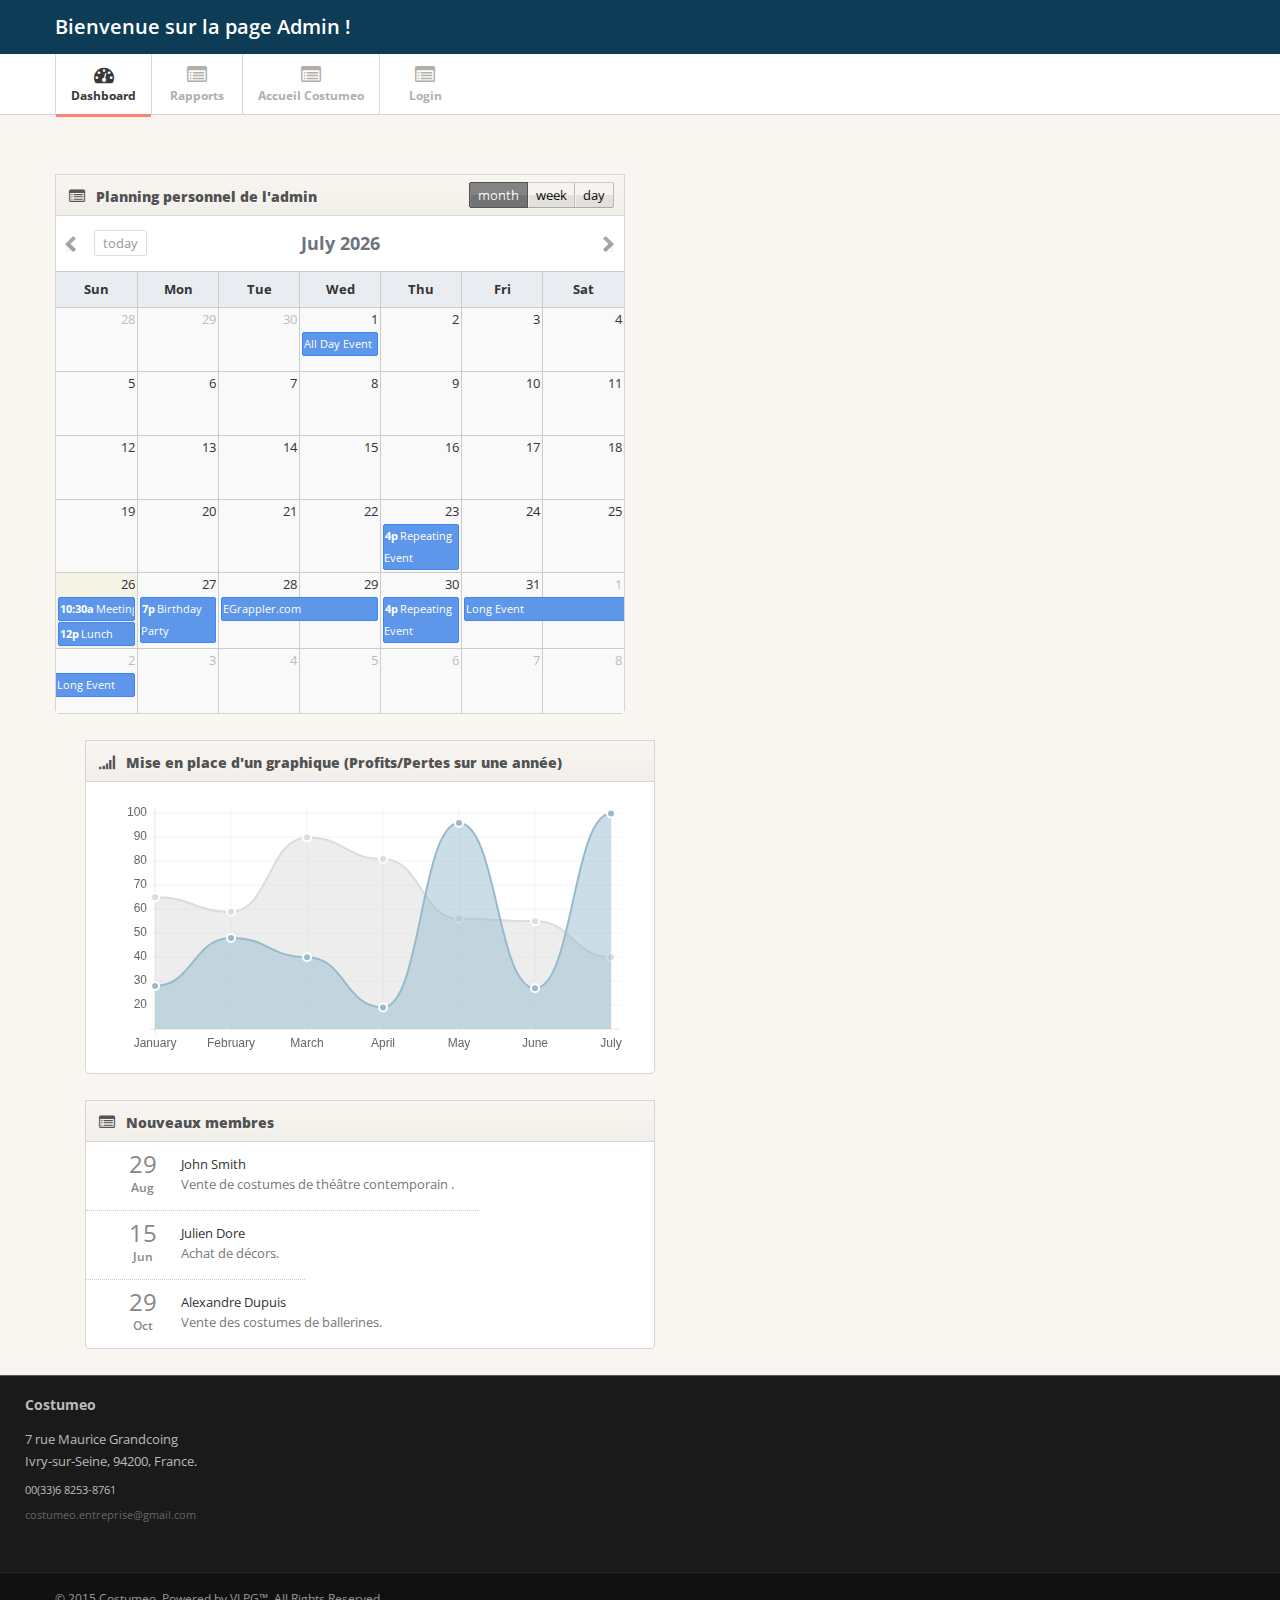
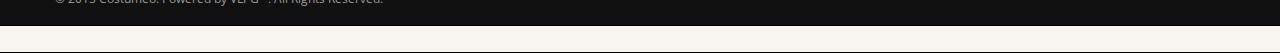
<file: code/index.html>
<!DOCTYPE html>
<html lang="en">
  <head>
    <meta charset="utf-8">
    <title>Page Admin - Costumeo</title>
    <meta name="viewport" content="width=device-width, initial-scale=1.0, maximum-scale=1.0, user-scalable=no">
    <meta name="apple-mobile-web-app-capable" content="yes">
    <link href="css/bootstrap.min.css" rel="stylesheet">
    <link href="css/bootstrap-responsive.min.css" rel="stylesheet">
    <link href="http://fonts.googleapis.com/css?family=Open+Sans:400italic,600italic,400,600" rel="stylesheet">
    <link href="css/font-awesome.css" rel="stylesheet">
    <link href="css/style.css" rel="stylesheet">
    <link href="css/pages/dashboard.css" rel="stylesheet">
    <!-- Le HTML5 shim, for IE6-8 support of HTML5 elements -->
    <!--[if lt IE 9]>
	<script src="http://html5shim.googlecode.com/svn/trunk/html5.js"></script>
	<![endif]-->
  </head>
  <body>
    <div class="navbar navbar-fixed-top">
      <div class="navbar-inner">
	<div class="container"> <a class="btn btn-navbar" data-toggle="collapse" data-target=".nav-collapse"><span class="icon-bar"></span><span class="icon-bar"></span><span class="icon-bar"></span> </a><a class="brand" href="index.html">Bienvenue sur la page Admin !</a>
	  <!--/.nav-collapse --> 
	</div>
	<!-- /container --> 
      </div>
      <!-- /navbar-inner --> 
    </div>
    <!-- /navbar -->
    <div class="subnavbar">
      <div class="subnavbar-inner">
	<div class="container">
	  <ul class="mainnav">
            <li class="active"><a href="index.html"><i class="icon-dashboard"></i><span>Dashboard</span> </a> </li>
            <li><a href="reports.html"><i class="icon-list-alt"></i><span>Rapports</span> </a> </li>
          <li><a href="../index.php"><i class="icon-list-alt"></i><span>Accueil Costumeo</span> </a> </li>
              <li><a href="admin/"><i class="icon-list-alt"></i><span>Login</span> </a> </li>
	  </ul>
	</div>
	<!-- /container --> 
      </div>
      <!-- /subnavbar-inner --> 
    </div>
<!-- /subnavbar -->
<div class="main">
  <div class="main-inner">
    <div class="container">
      <div class="row">
        <div class="span6">
          <div class="widget widget-nopad">
  
          </div>
          <!-- /widget -->
          <div class="widget widget-nopad">
            <div class="widget-header"> <i class="icon-list-alt"></i>
              <h3> Planning personnel de l'admin</h3>
            </div>
            <!-- /widget-header -->
            <div class="widget-content">
              <div id='calendar'>
              </div>
            </div>
            <!-- /widget-content --> 
          </div>
          
        <div class="span6">
          <!-- /widget -->

          <div class="widget">
            <div class="widget-header"> <i class="icon-signal"></i>
              <h3> Mise en place d'un graphique (Profits/Pertes sur une année)</h3>
            </div>
            <!-- /widget-header -->
    
        <div class="widget-content">
              <canvas id="area-chart" class="chart-holder" height="250" width="538"> </canvas>
            
            </div>
            
          </div>
          <!-- /widget -->
          
          <!-- /widget --> 
          <div class="widget widget-nopad">
            <div class="widget-header"> <i class="icon-list-alt"></i>
              <h3> Nouveaux membres</h3>
            </div>
            <!-- /widget-header -->
            <div class="widget-content">
              <ul class="news-items">
                <li>
                  
                  <div class="news-item-date"> <span class="news-item-day">29</span> <span class="news-item-month">Aug</span> </div>
                  <div class="news-item-detail">John Smith
                    <p class="news-item-preview"> Vente de costumes de théâtre contemporain . </p>
                  </div>
                  
                </li>
                <li>
                  
                  <div class="news-item-date"> <span class="news-item-day">15</span> <span class="news-item-month">Jun</span> </div>
                  <div class="news-item-detail">Julien Dore
                    <p class="news-item-preview"> Achat de décors. </p>
                  </div>
                  
                </li>
                <li>
                  
                  <div class="news-item-date"> <span class="news-item-day">29</span> <span class="news-item-month">Oct</span> </div>
                  <div class="news-item-detail"> Alexandre Dupuis
                    <p class="news-item-preview"> Vente des costumes de ballerines.</p>
                  </div>
                  
                </li>
              </ul>
            </div>
            <!-- /widget-content --> 
          </div>
          <!-- /widget -->
        </div>
        <!-- /span6 --> 
      </div>
      <!-- /row --> 
    </div>
    <!-- /container --> 
  </div>
  <!-- /main-inner --> 
</div>
<!-- /main -->
<div class="extra">
  <div class="extra-inner">
    <div class="container">
      <div class="row">
	<div class="col-lg-10 col-lg-offset-1 text-center">
          <h4><strong>Costumeo</strong>
          </h4>
          <p>7 rue Maurice Grandcoing<br>Ivry-sur-Seine, 94200, France.</p>
          <ul class="list-unstyled">
            <li><i class="fa fa-phone fa-fw"></i> 00(33)6 8253-8761</li>
            <li><i class="fa fa-envelope-o fa-fw"></i>  <a href="mailto:costumeo.entreprise@gmail.com">costumeo.entreprise@gmail.com</a>
            </li>
          </ul>
          <br>
        </div>
	<!-- /row --> 
      </div>
      <!-- /container --> 
    </div>
    <!-- /extra-inner --> 
  </div>
  <!-- /extra -->
  <div class="footer">
    <div class="footer-inner">
    <div class="container">
      <div class="row">
        <div class="span12"> &copy; 2015 Costumeo. Powered by VLPG™. All Rights Reserved. </div>
        <!-- /span12 --> 
      </div>
      <!-- /row --> 
    </div>
    <!-- /container --> 
  </div>
  <!-- /footer-inner --> 
</div>
<!-- /footer --> 
<!-- Le javascript
================================================== --> 
<!-- a la fin de la page pour que ca charge plus --> 
<script src="js/jquery-1.7.2.min.js"></script> 
<script src="js/excanvas.min.js"></script> 
<script src="js/chart.min.js" type="text/javascript"></script> 
<script src="js/bootstrap.js"></script>
<script language="javascript" type="text/javascript" src="js/full-calendar/fullcalendar.min.js"></script>
 
<script src="js/base.js"></script> 
<script>     

        var lineChartData = {
            labels: ["January", "February", "March", "April", "May", "June", "July"],
            datasets: [
				{
				    fillColor: "rgba(220,220,220,0.5)",
				    strokeColor: "rgba(220,220,220,1)",
				    pointColor: "rgba(220,220,220,1)",
				    pointStrokeColor: "#fff",
				    data: [65, 59, 90, 81, 56, 55, 40]
				},
				{
				    fillColor: "rgba(151,187,205,0.5)",
				    strokeColor: "rgba(151,187,205,1)",
				    pointColor: "rgba(151,187,205,1)",
				    pointStrokeColor: "#fff",
				    data: [28, 48, 40, 19, 96, 27, 100]
				}
			]

        }

        var myLine = new Chart(document.getElementById("area-chart").getContext("2d")).Line(lineChartData);


        var barChartData = {
            labels: ["January", "February", "March", "April", "May", "June", "July"],
            datasets: [
				{
				    fillColor: "rgba(220,220,220,0.5)",
				    strokeColor: "rgba(220,220,220,1)",
				    data: [65, 59, 90, 81, 56, 55, 40]
				},
				{
				    fillColor: "rgba(151,187,205,0.5)",
				    strokeColor: "rgba(151,187,205,1)",
				    data: [28, 48, 40, 19, 96, 27, 100]
				}
			]

        }    

        $(document).ready(function() {
        var date = new Date();
        var d = date.getDate();
        var m = date.getMonth();
        var y = date.getFullYear();
        var calendar = $('#calendar').fullCalendar({
          header: {
            left: 'prev,next today',
            center: 'title',
            right: 'month,agendaWeek,agendaDay'
          },
          selectable: true,
          selectHelper: true,
          select: function(start, end, allDay) {
            var title = prompt('Event Title:');
            if (title) {
              calendar.fullCalendar('renderEvent',
                {
                  title: title,
                  start: start,
                  end: end,
                  allDay: allDay
                },
                true // make the event "stick"
              );
            }
            calendar.fullCalendar('unselect');
          },
          editable: true,
          events: [
            {
              title: 'All Day Event',
              start: new Date(y, m, 1)
            },
            {
              title: 'Long Event',
              start: new Date(y, m, d+5),
              end: new Date(y, m, d+7)
            },
            {
              id: 999,
              title: 'Repeating Event',
              start: new Date(y, m, d-3, 16, 0),
              allDay: false
            },
            {
              id: 999,
              title: 'Repeating Event',
              start: new Date(y, m, d+4, 16, 0),
              allDay: false
            },
            {
              title: 'Meeting',
              start: new Date(y, m, d, 10, 30),
              allDay: false
            },
            {
              title: 'Lunch',
              start: new Date(y, m, d, 12, 0),
              end: new Date(y, m, d, 14, 0),
              allDay: false
            },
            {
              title: 'Birthday Party',
              start: new Date(y, m, d+1, 19, 0),
              end: new Date(y, m, d+1, 22, 30),
              allDay: false
            },
            {
              title: 'EGrappler.com',
              start: new Date(y, m, 28),
              end: new Date(y, m, 29),
              url: 'http://EGrappler.com/'
            }
          ]
        });
      });
    </script><!-- /Calendar -->
</body>
</html>
</file>
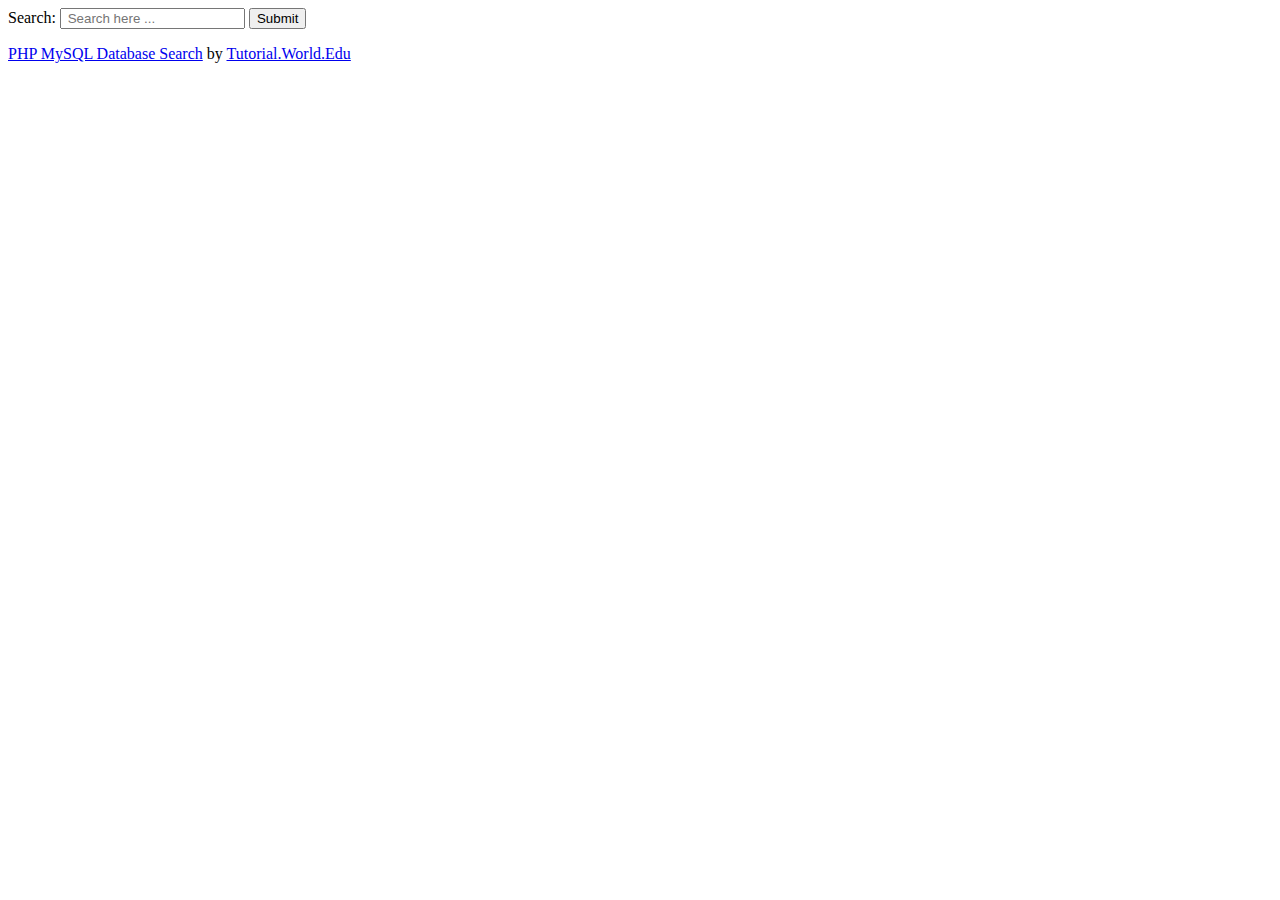
<file: recherche.html>
<html>
  <head>
    <title> How To Create A Database Search With MySQL & PHP Script | Tutorial.World.Edu </title>
  </head>
  <body>
    <form action="recherche.php" method="post">
      Search: <input type="text" name="search" placeholder=" Search here ... "/>
      <input type="submit" value="Submit" />
    </form>
    <p><a href="http://tutorial.world.edu/web-development/how-to-create-database-search-mysql-php-script/">PHP MySQL Database Search</a> by <a href="http://tutorial.world.edu">Tutorial.World.Edu</a></p>
  </body>
  </html>
</file>
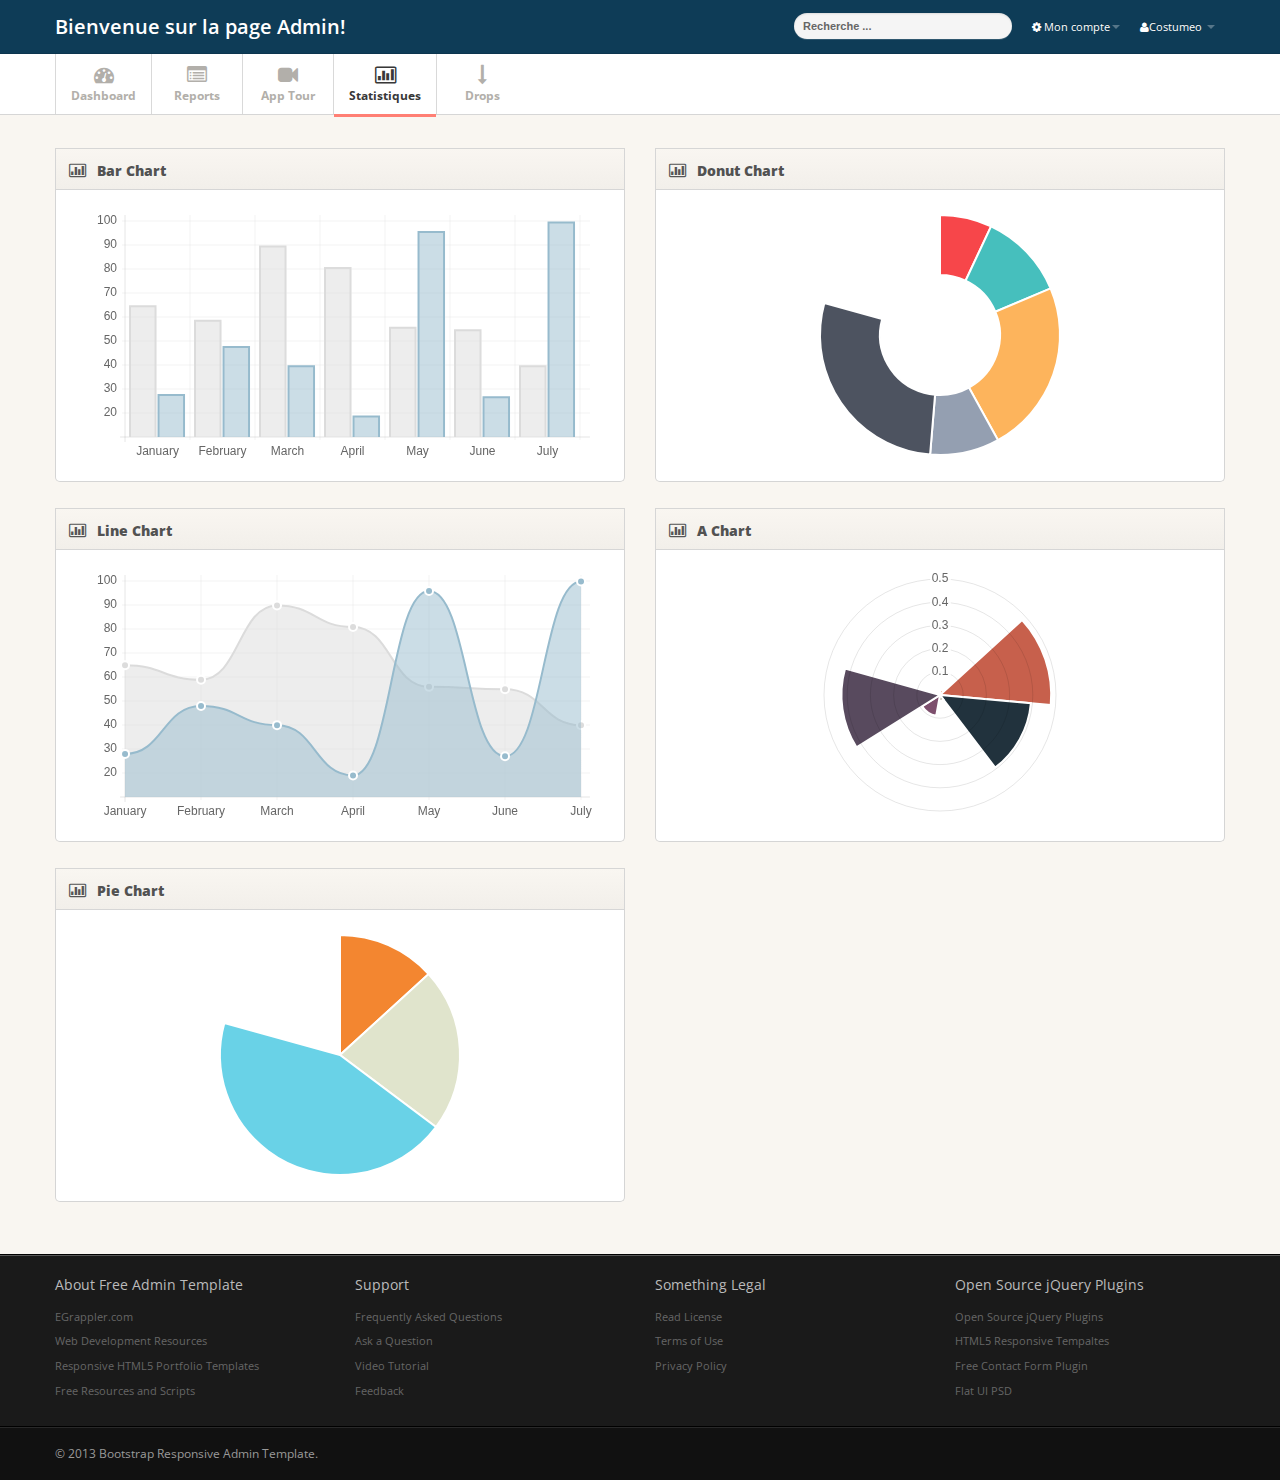
<file: code/charts.html>
<!DOCTYPE html>
<html lang="en">
<head>
    <meta charset="utf-8">
    <title>Charts - Bootstrap Admin Template</title>
    <meta name="viewport" content="width=device-width, initial-scale=1.0, maximum-scale=1.0, user-scalable=no">
    <meta name="apple-mobile-web-app-capable" content="yes">
    <link href="css/bootstrap.min.css" rel="stylesheet">
    <link href="css/bootstrap-responsive.min.css" rel="stylesheet">
    <link href="http://fonts.googleapis.com/css?family=Open+Sans:400italic,600italic,400,600"
        rel="stylesheet">
    <link href="css/font-awesome.css" rel="stylesheet">
    <link href="css/style.css" rel="stylesheet">
    
    <!-- Le HTML5 shim, for IE6-8 support of HTML5 elements -->
    <!--[if lt IE 9]>
      <script src="http://html5shim.googlecode.com/svn/trunk/html5.js"></script>
    <![endif]-->
</head>
<body>
    <div class="navbar navbar-fixed-top">
        <div class="navbar-inner">
            <div class="container">
                <a class="btn btn-navbar" data-toggle="collapse" data-target=".nav-collapse"><span
                    class="icon-bar"></span><span class="icon-bar"></span><span class="icon-bar"></span>
                </a><a class="brand" href="index.html">Bienvenue sur la page Admin!</a>
                <div class="nav-collapse">
                    <ul class="nav pull-right">
                        <li class="dropdown"><a href="#" class="dropdown-toggle" data-toggle="dropdown"><i
                            class="icon-cog"></i> Mon compte<b class="caret"></b></a>
                            <ul class="dropdown-menu">
                                <li><a href="javascript:;">Paramètres</a></li>
                                <li><a href="javascript:;">Besoin d'aide ?</a></li>
                            </ul>
                        </li>
                        <li class="dropdown"><a href="#" class="dropdown-toggle" data-toggle="dropdown"><i
                            class="icon-user"></i>Costumeo <b class="caret"></b></a>
                            <ul class="dropdown-menu">
                                <li><a href="javascript:;">Profil</a></li>
                                <li><a href="javascript:;">Déconnexion</a></li>
                            </ul>
                        </li>
                    </ul>
                    <form class="navbar-search pull-right">
                    <input type="text" class="search-query" placeholder="Recherche ...">
                    </form>
                </div>
                <!--/.nav-collapse -->
            </div>
            <!-- /container -->
        </div>
        <!-- /navbar-inner -->
    </div>
    <!-- /navbar -->
    <div class="subnavbar">
        <div class="subnavbar-inner">
            <div class="container">
                <ul class="mainnav">
                    <li><a href="index.html"><i class="icon-dashboard"></i><span>Dashboard</span> </a>
                    </li>
                    <li><a href="reports.html"><i class="icon-list-alt"></i><span>Reports</span> </a>
                    </li>
                    <li><a href="guidely.html"><i class="icon-facetime-video"></i><span>App Tour</span>
                    </a></li>
                    <li class="active"><a href="charts.html"><i class="icon-bar-chart"></i><span>Statistiques</span> </a>
                    </li>
                    <li class="dropdown"><a href="javascript:;" class="dropdown-toggle" data-toggle="dropdown">
                        <i class="icon-long-arrow-down"></i><span>Drops</span> <b class="caret"></b></a>
                        <ul class="dropdown-menu">
                        	<li><a href="icons.html">Icons</a></li>
				<li><a href="faq.html">FAQ</a></li>
				<li><a href="pricing.html">Pricing Plans</a></li>
				<li><a href="login.html">Login</a></li>
				<li><a href="signup.html">Signup</a></li>
				<li><a href="error.html">404</a></li>
                        </ul>
                    </li>
                </ul>
            </div>
            <!-- /container -->
        </div>
        <!-- /subnavbar-inner -->
    </div>
    <!-- /subnavbar -->
    <div class="main">
        <div class="main-inner">
            <div class="container">
                <div class="row">
                    <div class="span6">
                        <div class="widget">
                            <div class="widget-header">
                                <i class="icon-bar-chart"></i>
                                <h3>Bar Chart</h3>
                            </div>
                            <!-- /widget-header -->
                            <div class="widget-content">
                                <canvas id="bar-chart" class="chart-holder" width="538" height="250">
                                </canvas>
                                <!-- /bar-chart -->
                            </div>
                            <!-- /widget-content -->
                        </div>
                        <!-- /widget -->
                        <div class="widget">
                            <div class="widget-header">
                                <i class="icon-bar-chart"></i>
                                <h3>Line Chart</h3>
                            </div>
                            <!-- /widget-header -->
                            <div class="widget-content">
                                <canvas id="area-chart" class="chart-holder" width="538" height="250">
                                </canvas>
                                <!-- /line-chart -->
                            </div>
                            <!-- /widget-content -->
                        </div>
                        <!-- /widget -->
                        <div class="widget">
                            <div class="widget-header">
                                <i class="icon-bar-chart"></i>
                                <h3>Pie Chart</h3>
                            </div>
                            <!-- /widget-header -->
                            <div class="widget-content">
                                <canvas id="pie-chart" class="chart-holder" width="538" height="250">
                                </canvas>
                                <!-- /pie-chart -->
                            </div>
                            <!-- /widget-content -->
                        </div>
                        <!-- /widget -->
                    </div>
                    <!-- /span6 -->
                    <div class="span6">
                        <div class="widget">
                            <div class="widget-header">
                                <i class="icon-bar-chart"></i>
                                <h3>Donut Chart</h3>
                            </div>
                            <!-- /widget-header -->
                            <div class="widget-content">
                                <canvas id="donut-chart" class="chart-holder" width="538" height="250">
                                </canvas>
                                <!-- /bar-chart -->
                            </div>
                            <!-- /widget-content -->
                        </div>
                        <!-- /widget -->
                        <div class="widget">
                            <div class="widget-header">
                                <i class="icon-bar-chart"></i>
                                <h3>A Chart</h3>
                            </div>
                            <!-- /widget-header -->
                            <div class="widget-content">
                                <canvas id="line-chart" class="chart-holder" width="538" height="250">
                                </canvas>
                                <!-- /-chart -->
                            </div>
                            <!-- /widget-content -->
                        </div>
                        <!-- /widget -->
                    </div>
                    <!-- /span6 -->
                </div>
                <!-- /row -->
            </div>
            <!-- /container -->
        </div>
        <!-- /main-inner -->
    </div>
    <!-- /main -->
    <div class="extra">
        <div class="extra-inner">
            <div class="container">
                <div class="row">
                    <div class="span3">
                        <h4>About Free Admin Template</h4>
                        <ul>
                            <li><a href="javascript:;">EGrappler.com</a></li>
                            <li><a href="javascript:;">Web Development Resources</a></li>
                            <li><a href="javascript:;">Responsive HTML5 Portfolio Templates</a></li>
                            <li><a href="javascript:;">Free Resources and Scripts</a></li>
                        </ul>
                    </div>
                    <!-- /span3 -->
                    <div class="span3">
                        <h4>
                            Support</h4>
                        <ul>
                            <li><a href="javascript:;">Frequently Asked Questions</a></li>
                            <li><a href="javascript:;">Ask a Question</a></li>
                            <li><a href="javascript:;">Video Tutorial</a></li>
                            <li><a href="javascript:;">Feedback</a></li>
                        </ul>
                    </div>
                    <!-- /span3 -->
                    <div class="span3">
                        <h4>Something Legal</h4>
                        <ul>
                            <li><a href="javascript:;">Read License</a></li>
                            <li><a href="javascript:;">Terms of Use</a></li>
                            <li><a href="javascript:;">Privacy Policy</a></li>
                        </ul>
                    </div>
                    <!-- /span3 -->
                    <div class="span3">
                        <h4> Open Source jQuery Plugins</h4>
                        <ul>
                            <li><a href="http://www.egrappler.com">Open Source jQuery Plugins</a></li>
                            <li><a href="http://www.egrappler.com;">HTML5 Responsive Tempaltes</a></li>
                            <li><a href="http://www.egrappler.com;">Free Contact Form Plugin</a></li>
                            <li><a href="http://www.egrappler.com;">Flat UI PSD</a></li>
                        </ul>
                    </div>
                    <!-- /span3 -->
                </div>
                <!-- /row -->
            </div>
            <!-- /container -->
        </div>
        <!-- /extra-inner -->
    </div>
    <!-- /extra -->
    <div class="footer">
        <div class="footer-inner">
            <div class="container">
                <div class="row">
                    <div class="span12">
                        &copy; 2013 <a href="http://www.egrappler.com/">Bootstrap Responsive Admin Template</a>.
                    </div>
                    <!-- /span12 -->
                </div>
                <!-- /row -->
            </div>
            <!-- /container -->
        </div>
        <!-- /footer-inner -->
    </div>
    <!-- /footer -->
    <!-- Le javascript
================================================== -->
    <!-- Placed at the end of the document so the pages load faster -->
    <script src="js/jquery-1.7.2.min.js"></script>
    <script src="js/excanvas.min.js"></script>
    <script src="js/chart.min.js" type="text/javascript"></script>
    <script src="js/bootstrap.js"></script>
    <script src="js/base.js"></script>
    <script>
        var doughnutData = [
				{
				    value: 30,
				    color: "#F7464A"
				},
				{
				    value: 50,
				    color: "#46BFBD"
				},
				{
				    value: 100,
				    color: "#FDB45C"
				},
				{
				    value: 40,
				    color: "#949FB1"
				},
				{
				    value: 120,
				    color: "#4D5360"
				}

			];

        var myDoughnut = new Chart(document.getElementById("donut-chart").getContext("2d")).Doughnut(doughnutData);


        var lineChartData = {
            labels: ["January", "February", "March", "April", "May", "June", "July"],
            datasets: [
				{
				    fillColor: "rgba(220,220,220,0.5)",
				    strokeColor: "rgba(220,220,220,1)",
				    pointColor: "rgba(220,220,220,1)",
				    pointStrokeColor: "#fff",
				    data: [65, 59, 90, 81, 56, 55, 40]
				},
				{
				    fillColor: "rgba(151,187,205,0.5)",
				    strokeColor: "rgba(151,187,205,1)",
				    pointColor: "rgba(151,187,205,1)",
				    pointStrokeColor: "#fff",
				    data: [28, 48, 40, 19, 96, 27, 100]
				}
			]

        }

        var myLine = new Chart(document.getElementById("area-chart").getContext("2d")).Line(lineChartData);


        var barChartData = {
            labels: ["January", "February", "March", "April", "May", "June", "July"],
            datasets: [
				{
				    fillColor: "rgba(220,220,220,0.5)",
				    strokeColor: "rgba(220,220,220,1)",
				    data: [65, 59, 90, 81, 56, 55, 40]
				},
				{
				    fillColor: "rgba(151,187,205,0.5)",
				    strokeColor: "rgba(151,187,205,1)",
				    data: [28, 48, 40, 19, 96, 27, 100]
				}
			]

        }

var myLine = new Chart(document.getElementById("bar-chart").getContext("2d")).Bar(barChartData);

var pieData = [
				{
				    value: 30,
				    color: "#F38630"
				},
				{
				    value: 50,
				    color: "#E0E4CC"
				},
				{
				    value: 100,
				    color: "#69D2E7"
				}

			];

				var myPie = new Chart(document.getElementById("pie-chart").getContext("2d")).Pie(pieData);

				var chartData = [
			{
			    value: Math.random(),
			    color: "#D97041"
			},
			{
			    value: Math.random(),
			    color: "#C7604C"
			},
			{
			    value: Math.random(),
			    color: "#21323D"
			},
			{
			    value: Math.random(),
			    color: "#9D9B7F"
			},
			{
			    value: Math.random(),
			    color: "#7D4F6D"
			},
			{
			    value: Math.random(),
			    color: "#584A5E"
			}
		];
				var myPolarArea = new Chart(document.getElementById("line-chart").getContext("2d")).PolarArea(chartData);
	</script>
</body>
</html>
</file>
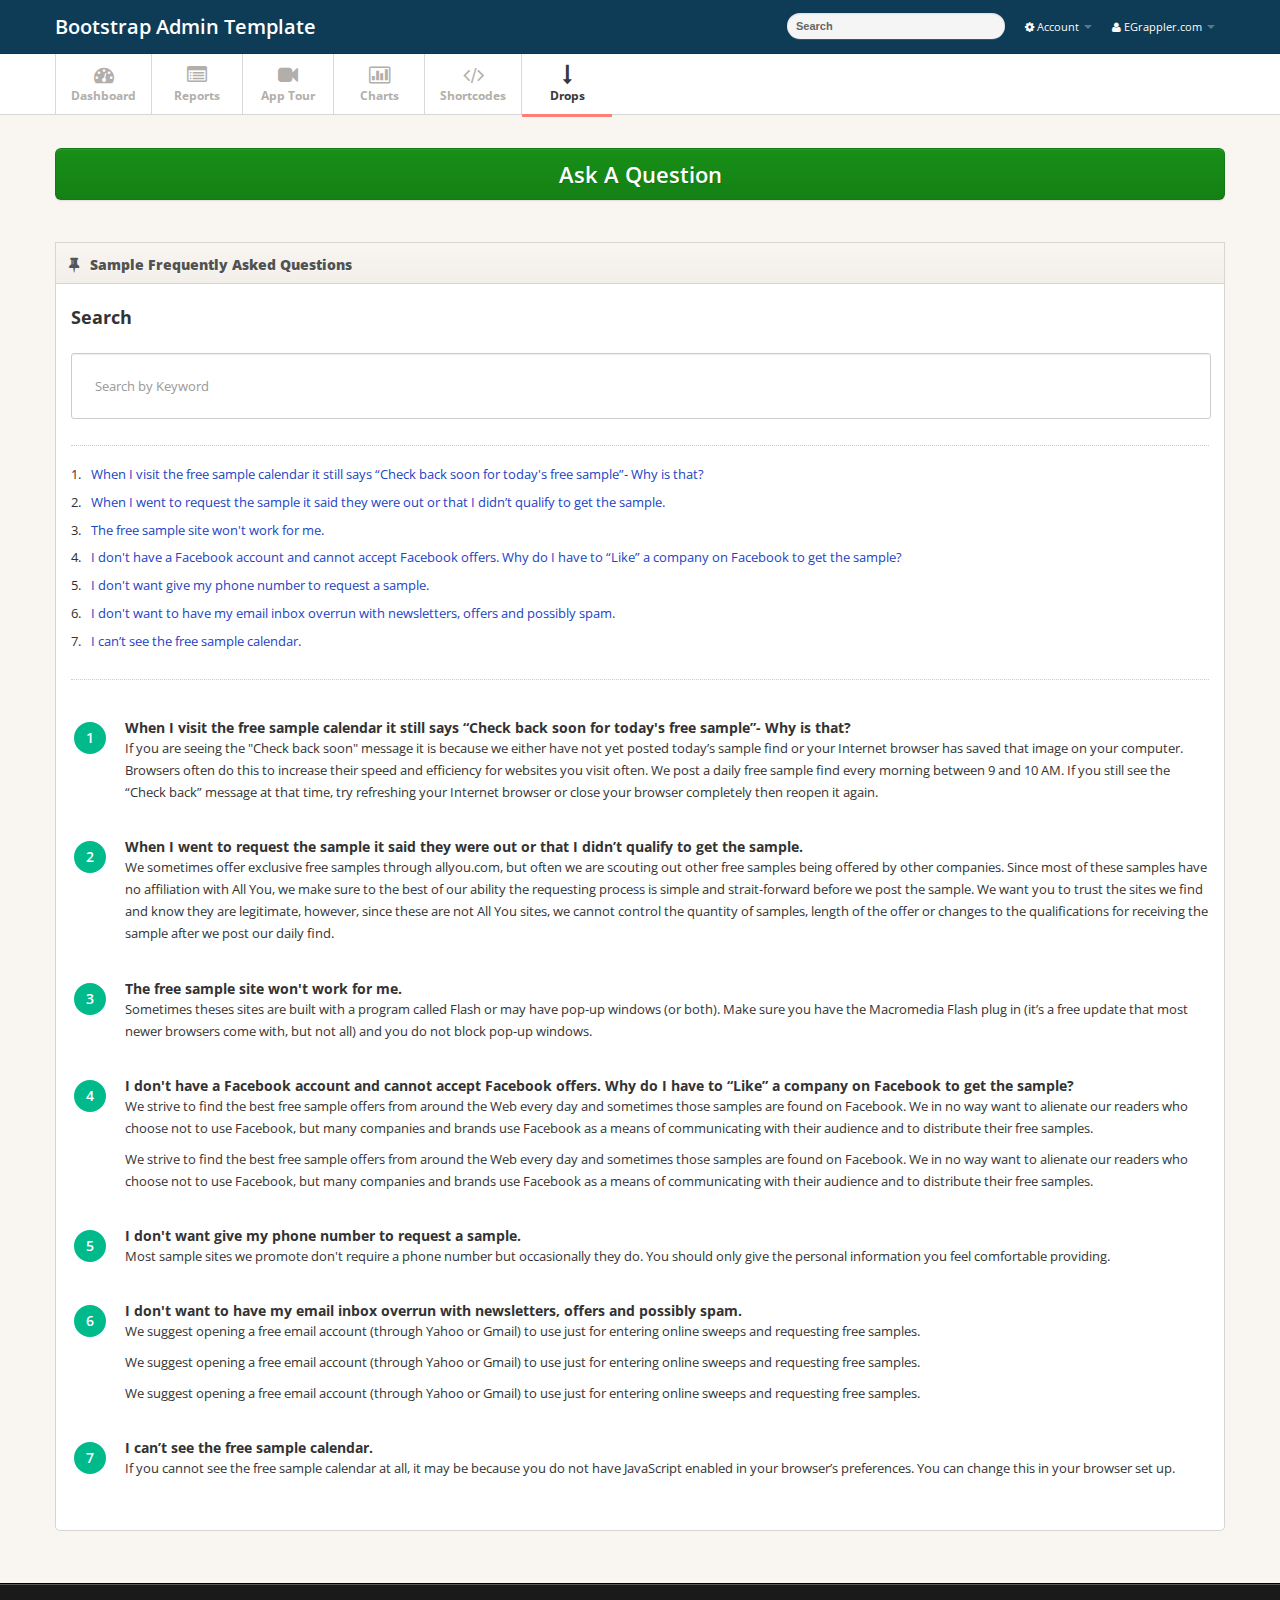
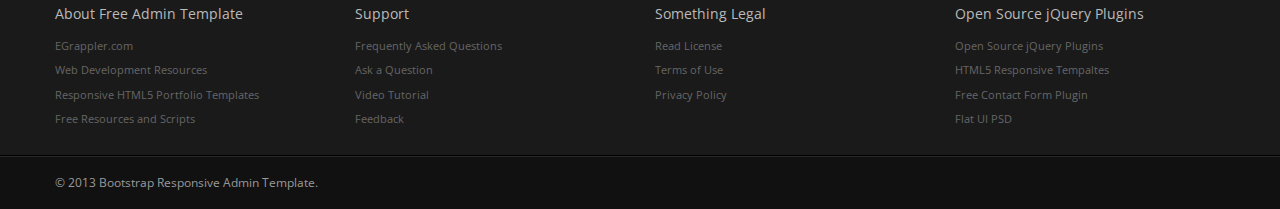
<file: code/faq.html>
<!DOCTYPE html>
<html lang="en">
  
<head>
    <meta charset="utf-8">
    <title>FAQ - Bootstrap Admin Template</title>
    
    <meta name="viewport" content="width=device-width, initial-scale=1.0, maximum-scale=1.0, user-scalable=no">
    <meta name="apple-mobile-web-app-capable" content="yes">    
    
    <link href="css/bootstrap.min.css" rel="stylesheet">
    <link href="css/bootstrap-responsive.min.css" rel="stylesheet">
    
    <link href="http://fonts.googleapis.com/css?family=Open+Sans:400italic,600italic,400,600" rel="stylesheet">
    <link href="css/font-awesome.css" rel="stylesheet">
    
    <link href="css/style.css" rel="stylesheet">
    
    
    <link href="css/pages/faq.css" rel="stylesheet"> 

    <!-- Le HTML5 shim, for IE6-8 support of HTML5 elements -->
    <!--[if lt IE 9]>
      <script src="http://html5shim.googlecode.com/svn/trunk/html5.js"></script>
    <![endif]-->
  </head>

<body>

<div class="navbar navbar-fixed-top">
	<div class="navbar-inner">
		<div class="container">
			
			<a class="btn btn-navbar" data-toggle="collapse" data-target=".nav-collapse">
				<span class="icon-bar"></span>
				<span class="icon-bar"></span>
				<span class="icon-bar"></span>
			</a>
			
			<a class="brand" href="index.html">
				Bootstrap Admin Template				
			</a>		
			
			<div class="nav-collapse">
				<ul class="nav pull-right">
					<li class="dropdown">						
						<a href="#" class="dropdown-toggle" data-toggle="dropdown">
							<i class="icon-cog"></i>
							Account
							<b class="caret"></b>
						</a>
						
						<ul class="dropdown-menu">
							<li><a href="javascript:;">Settings</a></li>
							<li><a href="javascript:;">Help</a></li>
						</ul>						
					</li>
			
					<li class="dropdown">						
						<a href="#" class="dropdown-toggle" data-toggle="dropdown">
							<i class="icon-user"></i> 
							EGrappler.com
							<b class="caret"></b>
						</a>
						
						<ul class="dropdown-menu">
							<li><a href="javascript:;">Profile</a></li>
							<li><a href="javascript:;">Logout</a></li>
						</ul>						
					</li>
				</ul>
			
				<form class="navbar-search pull-right">
					<input type="text" class="search-query" placeholder="Search">
				</form>
				
			</div><!--/.nav-collapse -->	
	
		</div> <!-- /container -->
		
	</div> <!-- /navbar-inner -->
	
</div> <!-- /navbar -->
    



    
<div class="subnavbar">

	<div class="subnavbar-inner">
	
		<div class="container">

			<ul class="mainnav">
			
				<li>
					<a href="index.html">
						<i class="icon-dashboard"></i>
						<span>Dashboard</span>
					</a>	    				
				</li>
				
				
				
				<li>
					<a href="reports.html">
						<i class="icon-list-alt"></i>
						<span>Reports</span>
					</a>    				
				</li>
				
				<li>					
					<a href="guidely.html">
						<i class="icon-facetime-video"></i>
						<span>App Tour</span>
					</a>  									
				</li>
                
                
                <li>					
					<a href="charts.html">
						<i class="icon-bar-chart"></i>
						<span>Charts</span>
					</a>  									
				</li>
                
                
                <li>					
					<a href="shortcodes.html">
						<i class="icon-code"></i>
						<span>Shortcodes</span>
					</a>  									
				</li>
				
				<li class="active dropdown">					
					<a href="javascript:;" class="dropdown-toggle" data-toggle="dropdown">
						<i class="icon-long-arrow-down"></i>
						<span>Drops</span>
						<b class="caret"></b>
					</a>	
				
					<ul class="dropdown-menu">
                    	<li><a href="icons.html">Icons</a></li>
						<li><a href="faq.html">FAQ</a></li>
                        <li><a href="pricing.html">Pricing Plans</a></li>
                        <li><a href="login.html">Login</a></li>
						<li><a href="signup.html">Signup</a></li>
						<li><a href="error.html">404</a></li>
                    </ul>    				
				</li>
			
			</ul>

		</div> <!-- /container -->
	
	</div> <!-- /subnavbar-inner -->

</div> <!-- /subnavbar -->
    
    
<div class="main">
	
	<div class="main-inner">

	    <div class="container">
	
    	<div class="row">
    	<div class="span12">
						
				<div class="widget widget-plain">
					
					<div class="widget-content">
						
						<a href="javascript:;" class="btn btn-large btn-success btn-support-ask">Ask A Question</a>	
						
						
					</div> <!-- /widget-content -->
						
				</div> <!-- /widget -->
				
				
				
			</div> <!-- /span12 -->
         </div>	
    
	      <div class="row">
	      	
	      	<div class="span12">
	      		
	      		<div class="widget">
						
					<div class="widget-header">
						<i class="icon-pushpin"></i>
						<h3>Sample Frequently Asked Questions</h3>
					</div> <!-- /widget-header -->
					
					<div class="widget-content">
						
						<h3>Search</h3>
						
						<br />
						
						<ol class="faq-list">
							
							<li>
									<h4>When I visit the free sample calendar it still says “Check back soon for today's free sample”- Why is that?</h4>
									<p>If you are seeing the "Check back soon" message it is because we either have not yet posted today’s sample find or your Internet browser has saved that image on your computer. Browsers often do this to increase their speed and efficiency for websites you visit often. We post a daily free sample find every morning between 9 and 10 AM. If you still see the “Check back” message at that time, try refreshing your Internet browser or close your browser completely then reopen it again.

</p>	
									
							</li>
							
							<li>
									<h4>When I went to request the sample it said they were out or that I didn’t qualify to get the sample.</h4>
									<p>We sometimes offer exclusive free samples through allyou.com, but often we are scouting out other free samples being offered by other companies. Since most of these samples have no affiliation with All You, we make sure to the best of our ability the requesting process is simple and strait-forward before we post the sample. We want you to trust the sites we find and know they are legitimate, however, since these are not All You sites, we cannot control the quantity of samples, length of the offer or changes to the qualifications for receiving the sample after we post our daily find.

</p>	
									
							</li>
							
							<li>
								
									<h4>The free sample site won't work for me.

</h4>
									<p>Sometimes theses sites are built with a program called Flash or may have pop-up windows (or both). Make sure you have the Macromedia Flash plug in (it’s a free update that most newer browsers come with, but not all) and you do not block pop-up windows.

</p>	
									 
							</li>
							
							<li>
									<h4>I don't have a Facebook account and cannot accept Facebook offers. Why do I have to “Like” a company on Facebook to get the sample?

</h4>
									<p>We strive to find the best free sample offers from around the Web every day and sometimes those samples are found on Facebook. We in no way want to alienate our readers who choose not to use Facebook, but many companies and brands use Facebook as a means of communicating with their audience and to distribute their free samples.

</p>	
									<p>We strive to find the best free sample offers from around the Web every day and sometimes those samples are found on Facebook. We in no way want to alienate our readers who choose not to use Facebook, but many companies and brands use Facebook as a means of communicating with their audience and to distribute their free samples.

</p>	
									
							</li>
							
							<li>
								
									<h4>I don't want give my phone number to request a sample.

</h4>
									<p>Most sample sites we promote don't require a phone number but occasionally they do. You should only give the personal information you feel comfortable providing.

</p>	
									
							</li>
							
							<li>
									<h4>I don't want to have my email inbox overrun with newsletters, offers and possibly spam.

</h4>
									<p>We suggest opening a free email account (through Yahoo or Gmail) to use just for entering online sweeps and requesting free samples.

</p>	

<p>We suggest opening a free email account (through Yahoo or Gmail) to use just for entering online sweeps and requesting free samples.

</p>	

<p>We suggest opening a free email account (through Yahoo or Gmail) to use just for entering online sweeps and requesting free samples.

</p>	
									
							</li>
							
							<li>
								
									<h4>I can’t see the free sample calendar.

</h4>
									<p>If you cannot see the free sample calendar at all, it may be because you do not have JavaScript enabled in your browser’s preferences. You can change this in your browser set up.

</p>	
									
							</li>
							
					
							
							
							
						</ol>
						
						
					</div> <!-- /widget-content -->
						
				</div> <!-- /widget -->	
				
		    </div> <!-- /spa12 -->
		    
		    
		    
		    
	      	
	      	
	      	
	      </div> <!-- /row -->
	
	    </div> <!-- /container -->
    
	</div> <!-- /main-inner -->
	    
</div> <!-- /main -->
    


<div class="extra">

	<div class="extra-inner">

		<div class="container">

			<div class="row">
                    <div class="span3">
                        <h4>
                            About Free Admin Template</h4>
                        <ul>
                            <li><a href="javascript:;">EGrappler.com</a></li>
                            <li><a href="javascript:;">Web Development Resources</a></li>
                            <li><a href="javascript:;">Responsive HTML5 Portfolio Templates</a></li>
                            <li><a href="javascript:;">Free Resources and Scripts</a></li>
                        </ul>
                    </div>
                    <!-- /span3 -->
                    <div class="span3">
                        <h4>
                            Support</h4>
                        <ul>
                            <li><a href="javascript:;">Frequently Asked Questions</a></li>
                            <li><a href="javascript:;">Ask a Question</a></li>
                            <li><a href="javascript:;">Video Tutorial</a></li>
                            <li><a href="javascript:;">Feedback</a></li>
                        </ul>
                    </div>
                    <!-- /span3 -->
                    <div class="span3">
                        <h4>
                            Something Legal</h4>
                        <ul>
                            <li><a href="javascript:;">Read License</a></li>
                            <li><a href="javascript:;">Terms of Use</a></li>
                            <li><a href="javascript:;">Privacy Policy</a></li>
                        </ul>
                    </div>
                    <!-- /span3 -->
                    <div class="span3">
                        <h4>
                            Open Source jQuery Plugins</h4>
                        <ul>
                            <li><a href="http://www.egrappler.com">Open Source jQuery Plugins</a></li>
                            <li><a href="http://www.egrappler.com;">HTML5 Responsive Tempaltes</a></li>
                            <li><a href="http://www.egrappler.com;">Free Contact Form Plugin</a></li>
                            <li><a href="http://www.egrappler.com;">Flat UI PSD</a></li>
                        </ul>
                    </div>
                    <!-- /span3 -->
                </div> <!-- /row -->

		</div> <!-- /container -->

	</div> <!-- /extra-inner -->

</div> <!-- /extra -->


    
    
<div class="footer">
	
	<div class="footer-inner">
		
		<div class="container">
			
			<div class="row">
				
    			<div class="span12">
    				&copy; 2013 <a href="http://www.egrappler.com/">Bootstrap Responsive Admin Template</a>.
    			</div> <!-- /span12 -->
    			
    		</div> <!-- /row -->
    		
		</div> <!-- /container -->
		
	</div> <!-- /footer-inner -->
	
</div> <!-- /footer -->
    

<!-- Le javascript
================================================== -->
<!-- Placed at the end of the document so the pages load faster -->
<script src="js/jquery-1.7.2.min.js"></script>

<script src="js/bootstrap.js"></script>
<script src="js/base.js"></script>
<script src="js/faq.js"></script>

<script>

$(function () {
	
	$('.faq-list').goFaq ();

});

</script>
  </body>

</html>
</file>
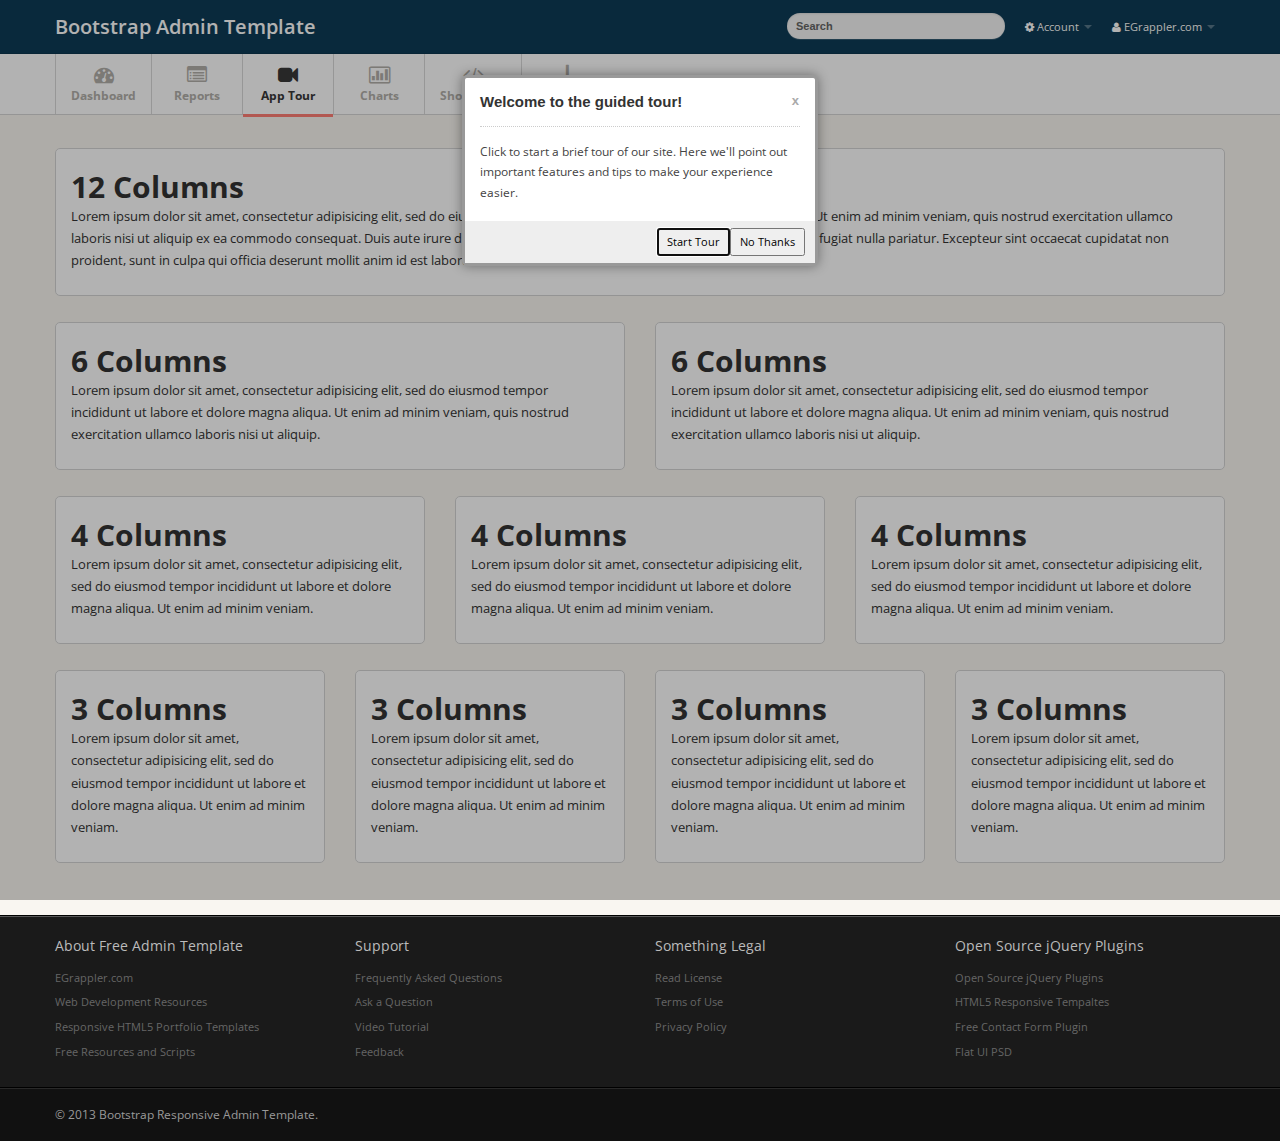
<file: code/guidely.html>
<!DOCTYPE html>
<html lang="en">
  
<head>
    <meta charset="utf-8">
    <title>FAQ - Bootstrap Admin Template</title>
    
    <meta name="viewport" content="width=device-width, initial-scale=1.0, maximum-scale=1.0, user-scalable=no">
    <meta name="apple-mobile-web-app-capable" content="yes">    
    
    <link href="css/bootstrap.min.css" rel="stylesheet">
    <link href="css/bootstrap-responsive.min.css" rel="stylesheet">
    
    <link href="http://fonts.googleapis.com/css?family=Open+Sans:400italic,600italic,400,600" rel="stylesheet">
    <link href="css/font-awesome.css" rel="stylesheet">
    
    <link href="css/style.css" rel="stylesheet">
    
    
    <link href="js/guidely/guidely.css" rel="stylesheet"> 

    <!-- Le HTML5 shim, for IE6-8 support of HTML5 elements -->
    <!--[if lt IE 9]>
      <script src="http://html5shim.googlecode.com/svn/trunk/html5.js"></script>
    <![endif]-->
  </head>

<body>

<div class="navbar navbar-fixed-top">
	<div class="navbar-inner">
		<div class="container">
			
			<a class="btn btn-navbar" data-toggle="collapse" data-target=".nav-collapse">
				<span class="icon-bar"></span>
				<span class="icon-bar"></span>
				<span class="icon-bar"></span>
			</a>
			
			<a class="brand" href="index.html">
				Bootstrap Admin Template				
			</a>		
			
			<div class="nav-collapse">
				<ul class="nav pull-right">
					<li class="dropdown">						
						<a href="#" class="dropdown-toggle" data-toggle="dropdown">
							<i class="icon-cog"></i>
							Account
							<b class="caret"></b>
						</a>
						
						<ul class="dropdown-menu">
							<li><a href="javascript:;">Settings</a></li>
							<li><a href="javascript:;">Help</a></li>
						</ul>						
					</li>
			
					<li class="dropdown">						
						<a href="#" class="dropdown-toggle" data-toggle="dropdown">
							<i class="icon-user"></i> 
							EGrappler.com
							<b class="caret"></b>
						</a>
						
						<ul class="dropdown-menu">
							<li><a href="javascript:;">Profile</a></li>
							<li><a href="javascript:;">Logout</a></li>
						</ul>						
					</li>
				</ul>
			
				<form class="navbar-search pull-right">
					<input type="text" class="search-query" placeholder="Search">
				</form>
				
			</div><!--/.nav-collapse -->	
	
		</div> <!-- /container -->
		
	</div> <!-- /navbar-inner -->
	
</div> <!-- /navbar -->
    



    
<div class="subnavbar">

	<div class="subnavbar-inner">
	
		<div class="container">

			<ul class="mainnav">
			
				<li>
					<a href="index.html">
						<i class="icon-dashboard"></i>
						<span>Dashboard</span>
					</a>	    				
				</li>
				
				
				
				<li>
					<a href="reports.html">
						<i class="icon-list-alt"></i>
						<span>Reports</span>
					</a>    				
				</li>
				
				<li class="active">					
					<a href="guidely.html">
						<i class="icon-facetime-video"></i>
						<span>App Tour</span>
					</a>  									
				</li>
                
                
                <li>					
					<a href="charts.html">
						<i class="icon-bar-chart"></i>
						<span>Charts</span>
					</a>  									
				</li>
                
                
                <li>					
					<a href="shortcodes.html">
						<i class="icon-code"></i>
						<span>Shortcodes</span>
					</a>  									
				</li>
				
				<li class="  dropdown">					
					<a href="javascript:;" class="dropdown-toggle" data-toggle="dropdown">
						<i class="icon-long-arrow-down"></i>
						<span>Drops</span>
						<b class="caret"></b>
					</a>	
				
					<ul class="dropdown-menu">
                    	<li><a href="icons.html">Icons</a></li>
						<li><a href="faq.html">FAQ</a></li>
                        <li><a href="pricing.html">Pricing Plans</a></li>
                        <li><a href="login.html">Login</a></li>
						<li><a href="signup.html">Signup</a></li>
						<li><a href="error.html">404</a></li>
                    </ul>    				
				</li>
			
			</ul>

		</div> <!-- /container -->
	
	</div> <!-- /subnavbar-inner -->

</div> <!-- /subnavbar -->
    
    
<div class="main">
	
	<div class="main-inner">

	    <div class="container">
	
	      <div class="row">	      	
	      	
	      	<div class="span12">
	      		
	      		<div id="target-1" class="widget">
	      			
	      			<div class="widget-content">
	      				
			      		<h1>12 Columns</h1>
			      		
			      		<p>Lorem ipsum dolor sit amet, consectetur adipisicing elit, sed do eiusmod tempor incididunt ut labore et dolore magna aliqua. Ut enim ad minim veniam, quis nostrud exercitation ullamco laboris nisi ut aliquip ex ea commodo consequat. Duis aute irure dolor in reprehenderit in voluptate velit esse cillum dolore eu fugiat nulla pariatur. Excepteur sint occaecat cupidatat non proident, sunt in culpa qui officia deserunt mollit anim id est laborum.</p>	
			      		
		      		</div> <!-- /widget-content -->
		      		
	      		</div> <!-- /widget -->
	      		
      		</div> <!-- /span12 -->
      		
      		
      		
      		
      		 	
	      	
	      	<div class="span6">
	      		
	      		<div class="widget">
	      			
	      			<div class="widget-content">
	      				
			      		<h1>6 Columns</h1>
			      		
			      		<p>Lorem ipsum dolor sit amet, consectetur adipisicing elit, sed do eiusmod tempor incididunt ut labore et dolore magna aliqua. Ut enim ad minim veniam, quis nostrud exercitation ullamco laboris nisi ut aliquip.</p>	
			      		
		      		</div> <!-- /widget-content -->
		      		
	      		</div> <!-- /widget -->
	      		
      		</div> <!-- /span6 -->
      		 	
	      	
	      	<div class="span6">
	      		
	      		<div id="target-2" class="widget">
	      			
	      			<div class="widget-content">
	      				
			      		<h1>6 Columns</h1>
			      		
			      		<p>Lorem ipsum dolor sit amet, consectetur adipisicing elit, sed do eiusmod tempor incididunt ut labore et dolore magna aliqua. Ut enim ad minim veniam, quis nostrud exercitation ullamco laboris nisi ut aliquip.</p>	
			      		
		      		</div> <!-- /widget-content -->
		      		
	      		</div> <!-- /widget -->
	      		
      		</div> <!-- /span6 -->
      		
      		
      		
      		
      		
      		 	
	      	
	      	<div class="span4">
	      		
	      		<div id="target-3" class="widget">
	      			
	      			<div class="widget-content">
	      				
			      		<h1>4 Columns</h1>
			      		
			      		<p>Lorem ipsum dolor sit amet, consectetur adipisicing elit, sed do eiusmod tempor incididunt ut labore et dolore magna aliqua. Ut enim ad minim veniam.</p>	
			      		
		      		</div> <!-- /widget-content -->
		      		
	      		</div> <!-- /widget -->
	      		
      		</div> <!-- /span4 -->
      		 	
	      	
	      	<div class="span4">
	      		
	      		<div class="widget">
	      			
	      			<div class="widget-content">
	      				
			      		<h1>4 Columns</h1>
			      		
			      		<p>Lorem ipsum dolor sit amet, consectetur adipisicing elit, sed do eiusmod tempor incididunt ut labore et dolore magna aliqua. Ut enim ad minim veniam.</p>	
			      		
		      		</div> <!-- /widget-content -->
		      		
	      		</div> <!-- /widget -->
	      		
      		</div> <!-- /span4 -->
      		 	
	      	
	      	<div class="span4">
	      		
	      		<div class="widget">
	      			
	      			<div class="widget-content">
	      				
			      		<h1>4 Columns</h1>
			      		
			      		<p>Lorem ipsum dolor sit amet, consectetur adipisicing elit, sed do eiusmod tempor incididunt ut labore et dolore magna aliqua. Ut enim ad minim veniam.</p>	
			      		
		      		</div> <!-- /widget-content -->
		      		
	      		</div> <!-- /widget -->
	      		
      		</div> <!-- /span4 -->
      		
      		
      		
      		
      		
      		
      		 	
	      	
	      	<div class="span3">
	      		
	      		<div class="widget">
	      			
	      			<div class="widget-content">
	      				
			      		<h1>3 Columns</h1>
			      		
			      		<p>Lorem ipsum dolor sit amet, consectetur adipisicing elit, sed do eiusmod tempor incididunt ut labore et dolore magna aliqua. Ut enim ad minim veniam.</p>	
			      		
		      		</div> <!-- /widget-content -->
		      		
	      		</div> <!-- /widget -->
	      		
      		</div> <!-- /span3 -->
      		 	
	      	
	      	<div id="target-4" class="span3">
	      		
	      		<div class="widget">
	      			
	      			<div class="widget-content">
	      				
			      		<h1>3 Columns</h1>
			      		
			      		<p>Lorem ipsum dolor sit amet, consectetur adipisicing elit, sed do eiusmod tempor incididunt ut labore et dolore magna aliqua. Ut enim ad minim veniam.</p>	
			      		
		      		</div> <!-- /widget-content -->
		      		
	      		</div> <!-- /widget -->
	      		
      		</div> <!-- /span3 -->
      		 	
	      	
	      	<div class="span3">
	      		
	      		<div class="widget">
	      			
	      			<div class="widget-content">
	      				
			      		<h1>3 Columns</h1>
			      		
			      		<p>Lorem ipsum dolor sit amet, consectetur adipisicing elit, sed do eiusmod tempor incididunt ut labore et dolore magna aliqua. Ut enim ad minim veniam.</p>	
			      		
		      		</div> <!-- /widget-content -->
		      		
	      		</div> <!-- /widget -->
	      		
      		</div> <!-- /span3 -->
      		 	
	      	
	      	<div class="span3">
	      		
	      		<div class="widget">
	      			
	      			<div class="widget-content">
	      				
			      		<h1>3 Columns</h1>
			      		
			      		<p>Lorem ipsum dolor sit amet, consectetur adipisicing elit, sed do eiusmod tempor incididunt ut labore et dolore magna aliqua. Ut enim ad minim veniam.</p>	
			      		
		      		</div> <!-- /widget-content -->
		      		
	      		</div> <!-- /widget -->
	      		
      		</div> <!-- /span3 -->
	      	
	      	
	      </div> <!-- /row -->
	
	    </div> <!-- /container -->
    
	</div> <!-- /main-inner -->
	    
</div> <!-- /main -->
    


<div class="extra">

	<div class="extra-inner">

		<div class="container">

			<div class="row">
                    <div class="span3">
                        <h4>
                            About Free Admin Template</h4>
                        <ul>
                            <li><a href="javascript:;">EGrappler.com</a></li>
                            <li><a href="javascript:;">Web Development Resources</a></li>
                            <li><a href="javascript:;">Responsive HTML5 Portfolio Templates</a></li>
                            <li><a href="javascript:;">Free Resources and Scripts</a></li>
                        </ul>
                    </div>
                    <!-- /span3 -->
                    <div class="span3">
                        <h4>
                            Support</h4>
                        <ul>
                            <li><a href="javascript:;">Frequently Asked Questions</a></li>
                            <li><a href="javascript:;">Ask a Question</a></li>
                            <li><a href="javascript:;">Video Tutorial</a></li>
                            <li><a href="javascript:;">Feedback</a></li>
                        </ul>
                    </div>
                    <!-- /span3 -->
                    <div class="span3">
                        <h4>
                            Something Legal</h4>
                        <ul>
                            <li><a href="javascript:;">Read License</a></li>
                            <li><a href="javascript:;">Terms of Use</a></li>
                            <li><a href="javascript:;">Privacy Policy</a></li>
                        </ul>
                    </div>
                    <!-- /span3 -->
                    <div class="span3">
                        <h4>
                            Open Source jQuery Plugins</h4>
                        <ul>
                            <li><a href="http://www.egrappler.com">Open Source jQuery Plugins</a></li>
                            <li><a href="http://www.egrappler.com;">HTML5 Responsive Tempaltes</a></li>
                            <li><a href="http://www.egrappler.com;">Free Contact Form Plugin</a></li>
                            <li><a href="http://www.egrappler.com;">Flat UI PSD</a></li>
                        </ul>
                    </div>
                    <!-- /span3 -->
                </div> <!-- /row -->

		</div> <!-- /container -->

	</div> <!-- /extra-inner -->

</div> <!-- /extra -->


    
    
<div class="footer">
	
	<div class="footer-inner">
		
		<div class="container">
			
			<div class="row">
				
    			<div class="span12">
    				&copy; 2013 <a href="http://www.egrappler.com/">Bootstrap Responsive Admin Template</a>.
    			</div> <!-- /span12 -->
    			
    		</div> <!-- /row -->
    		
		</div> <!-- /container -->
		
	</div> <!-- /footer-inner -->
	
</div> <!-- /footer -->
    

<!-- Le javascript
================================================== -->
<!-- Placed at the end of the document so the pages load faster -->
<script src="js/jquery-1.7.2.min.js"></script>

<script src="js/bootstrap.js"></script>
<script src="js/base.js"></script>

<script src="js/guidely/guidely.min.js"></script>

<script>

$(function () {
	
	guidely.add ({
		attachTo: '#target-1'
		, anchor: 'top-left'
		, title: 'Guide Title'
		, text: 'Lorem ipsum dolor sit amet, consectetur adipisicing elit, sed do eiusmod tempor incididunt ut.'
	});
	
	guidely.add ({
		attachTo: '#target-2'
		, anchor: 'top-right'
		, title: 'Guide Title'
		, text: 'Lorem ipsum dolor sit amet, consectetur adipisicing elit, sed do eiusmod tempor incididunt ut.'
	});
	
	guidely.add ({
		attachTo: '#target-3'
		, anchor: 'middle-middle'
		, title: 'Guide Title'
		, text: 'Lorem ipsum dolor sit amet, consectetur adipisicing elit, sed do eiusmod tempor incididunt ut.'
	});
	
	guidely.add ({
		attachTo: '#target-4'
		, anchor: 'top-right'
		, title: 'Guide Title'
		, text: 'Lorem ipsum dolor sit amet, consectetur adipisicing elit, sed do eiusmod tempor incididunt ut.'
	});
	
	guidely.init ({ welcome: true, startTrigger: false });


});

</script>
  </body>

</html>
</file>
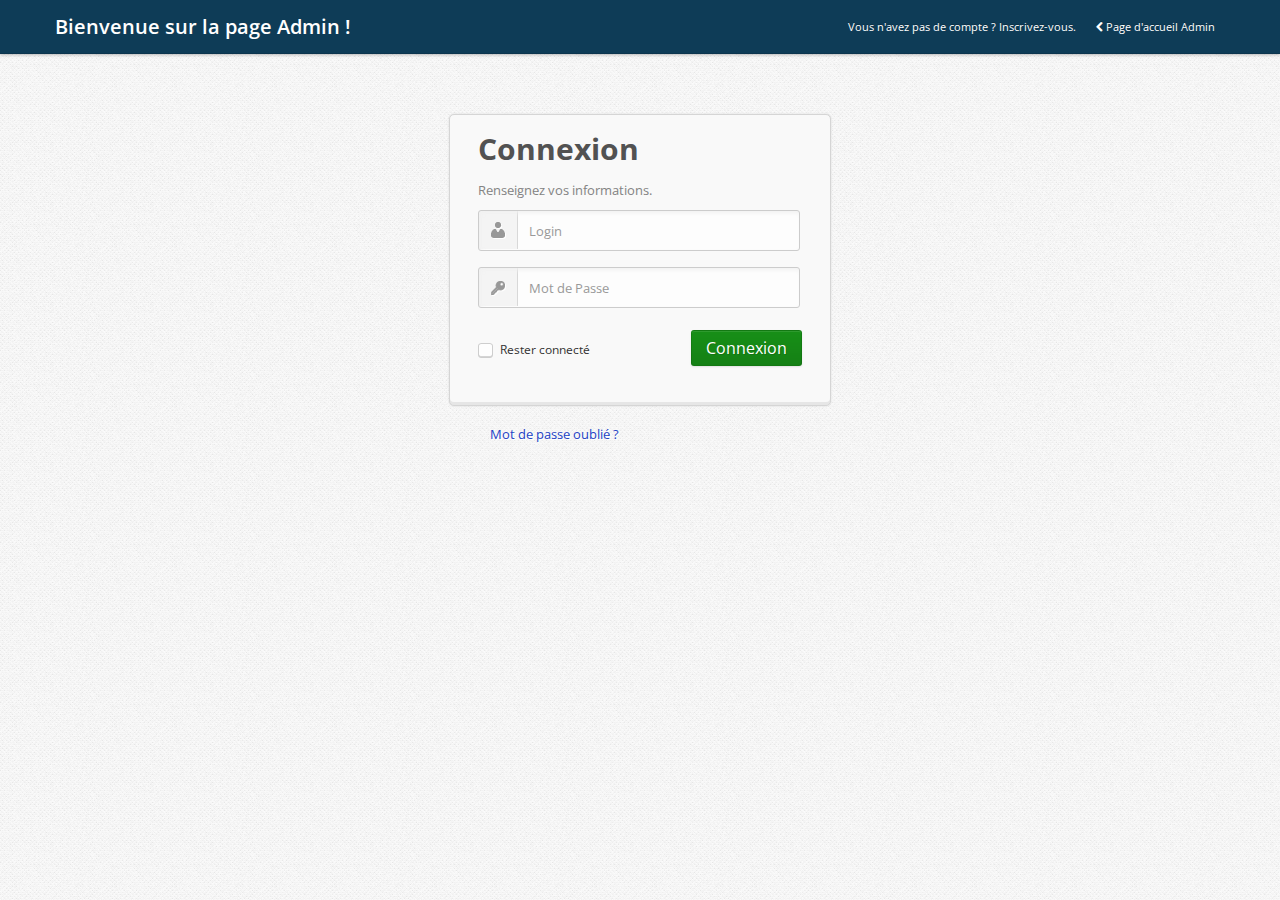
<file: code/login.html>
<!DOCTYPE html>
<html lang="en">
  
<head>
    <meta charset="utf-8">
    <title>Connexion Admin - Costumeo</title>
    <meta name="viewport" content="width=device-width, initial-scale=1.0, maximum-scale=1.0, user-scalable=no">
    <meta name="apple-mobile-web-app-capable" content="yes"> 
    
    <link href="css/bootstrap.min.css" rel="stylesheet" type="text/css" />
    <link href="css/bootstrap-responsive.min.css" rel="stylesheet" type="text/css" />
    <link href="css/font-awesome.css" rel="stylesheet">
    <link href="http://fonts.googleapis.com/css?family=Open+Sans:400italic,600italic,400,600" rel="stylesheet">
    <link href="css/style.css" rel="stylesheet" type="text/css">
    <link href="css/pages/signin.css" rel="stylesheet" type="text/css">
</head>

<body>
  <div class="navbar navbar-fixed-top">
    <div class="navbar-inner">
      <div class="container">
	<a class="btn btn-navbar" data-toggle="collapse" data-target=".nav-collapse">
	  <span class="icon-bar"></span>
	  <span class="icon-bar"></span>
	  <span class="icon-bar"></span>
	</a>
	<a class="brand" href="index.html">
	  Bienvenue sur la page Admin !				
	</a>		
	<div class="nav-collapse">
	  <ul class="nav pull-right">
	    <li class="">						
	      <a href="signup.html" class="">
		Vous n'avez pas de compte ? Inscrivez-vous.
	      </a>
	    </li>
	    <li class="">						
	      <a href="index.html" class="">
		<i class="icon-chevron-left"></i>
		Page d'accueil Admin
	      </a>
	    </li>
	  </ul>
	</div><!--/.nav-collapse -->	
      </div> <!-- /container -->
    </div> <!-- /navbar-inner -->
  
</div> <!-- /navbar -->

<div class="account-container">
  <div class="content clearfix">
		
		<form action="#" method="post">
		  <h1>Connexion</h1>		
		  <div class="login-fields">
		    <p>Renseignez vos informations.</p>
		    <div class="field">
		      <label for="username">Username</label>
		      <input type="text" id="username" name="username" value="" placeholder="Login" class="login username-field" />
		    </div> <!-- /field -->
		    
		    <div class="field">
		      <label for="password">Password:</label>
		      <input type="password" id="password" name="password" value="" placeholder="Mot de Passe" class="login password-field"/>
		    </div> <!-- /password -->
		    
		  </div> <!-- /login-fields -->
			
		  <div class="login-actions">
		    
		    <span class="login-checkbox">
		      <input id="Field" name="Field" type="checkbox" class="field login-checkbox" value="First Choice" tabindex="4" />
		      <label class="choice" for="Field">Rester connecté</label>
		    </span>
		    
		    <button class="button btn btn-success btn-large">Connexion</button>
		    
		  </div> <!-- .actions -->
		</form>
		
  </div> <!-- /content -->
  
</div> <!-- /account-container -->



<div class="login-extra">
  <a href="#">Mot de passe oublié ?</a>
</div> <!-- /login-extra -->


<script src="js/jquery-1.7.2.min.js"></script>
<script src="js/bootstrap.js"></script>

<script src="js/signin.js"></script>

</body>
</html>
</file>
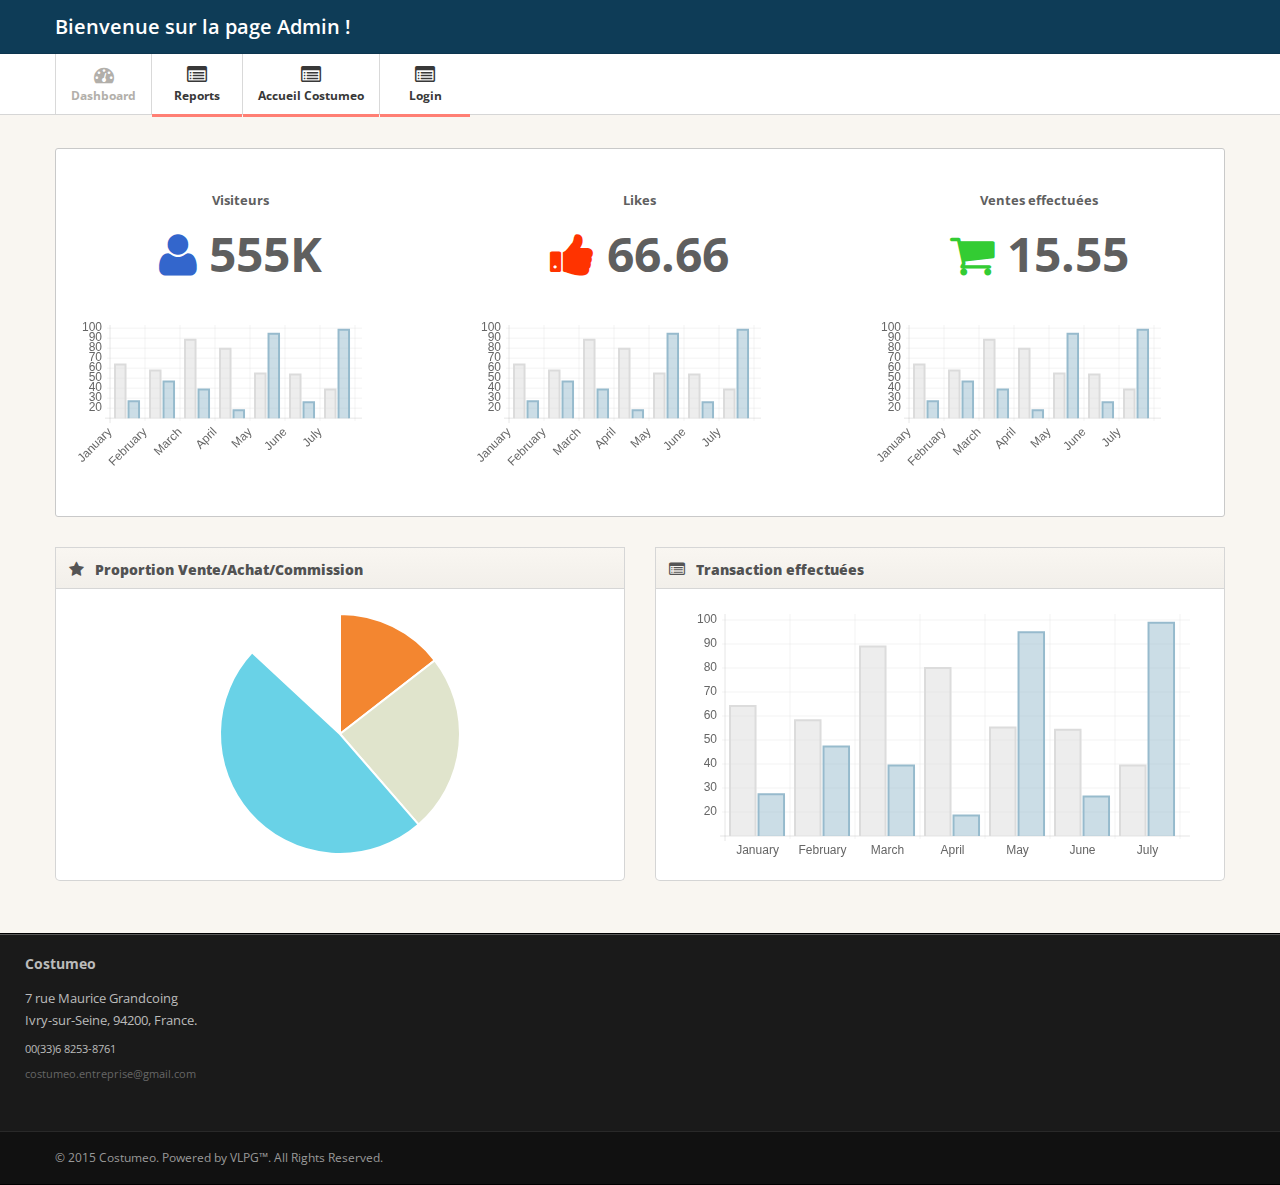
<file: code/reports.html>
<!DOCTYPE html>
<html lang="en">
  
 <head>
    <meta charset="utf-8">
    <title>Rapports Admin - Costumeo</title>
    
    <meta name="viewport" content="width=device-width, initial-scale=1.0, maximum-scale=1.0, user-scalable=no">
    <meta name="apple-mobile-web-app-capable" content="yes">

    <link href="css/bootstrap.min.css" rel="stylesheet">
    <link href="css/bootstrap-responsive.min.css" rel="stylesheet">
    <link href="http://fonts.googleapis.com/css?family=Open+Sans:400italic,600italic,400,600" rel="stylesheet">
    <link href="css/font-awesome.css" rel="stylesheet">
    <link href="css/style.css" rel="stylesheet">
    <link href="css/pages/reports.css" rel="stylesheet">

    <!-- Le HTML5 shim, for IE6-8 support of HTML5 elements -->
    <!--[if lt IE 9]>
      <script src="http://html5shim.googlecode.com/svn/trunk/html5.js"></script>
    <![endif]-->

  </head>

<body>

<div class="navbar navbar-fixed-top">
	
  <div class="navbar-inner">
    
    <div class="container">
      
      <a class="btn btn-navbar" data-toggle="collapse" data-target=".nav-collapse">
	<span class="icon-bar"></span>
	<span class="icon-bar"></span>
	<span class="icon-bar"></span>
      </a>
      
      <a class="brand" href="index.html">
	Bienvenue sur la page Admin !				
      </a>		
      
      
    </div> <!-- /container -->
    
  </div> <!-- /navbar-inner -->
	
</div> <!-- /navbar -->


<div class="subnavbar">
	<div class="subnavbar-inner">
		<div class="container">
		  <ul class="mainnav">
		    <li>
		      <a href="index.html">
			<i class="icon-dashboard"></i>
			<span>Dashboard</span>
		      </a>	    				
		    </li>
		    <li class="active">
		      <a href="reports.html">
			<i class="icon-list-alt"></i>
			<span>Reports</span>
		      </a>
		      </li>					
		        <li class="active"><a href="../index.php"><i class="icon-list-alt"></i><span>Accueil Costumeo</span> </a> </li>
              </li>
              <li class="active"><a href="admin/"><i class="icon-list-alt"></i><span>Login</span> </a> </li>	
		   				
		  </ul>
		  
		</div> <!-- /container -->
		
	</div> <!-- /subnavbar-inner -->
	
</div> <!-- /subnavbar -->
    

    
<div class="main">
	
	<div class="main-inner">

	    <div class="container">
	    	
	     <div class="row">
	      	
	      	<div class="span12">
	      
	      	<div class="info-box">
               <div class="row-fluid stats-box">
                  <div class="span4">
                    <div class="stats-box-title">Visiteurs</div>
                    <div class="stats-box-all-info"><i class="icon-user" style="color:#3366cc;"></i> 555K</div>
                    <div class="wrap-chart"><div id="visitor-stat" class="chart" style="padding: 0px; position: relative;"><canvas id="bar-chart1" class="chart-holder" height="150" width="325"></canvas></div></div>
                  </div>
                  <div class="span4">
                    <div class="stats-box-title">Likes</div>
                    <div class="stats-box-all-info"><i class="icon-thumbs-up"  style="color:#F30"></i> 66.66</div>
                    <div class="wrap-chart"><div id="order-stat" class="chart" style="padding: 0px; position: relative;"><canvas id="bar-chart2" class="chart-holder" height="150" width="325"></canvas></div>
		    </div>
                  </div>
                  
                  <div class="span4">
                    <div class="stats-box-title">Ventes effectuées</div>
                    <div class="stats-box-all-info"><i class="icon-shopping-cart" style="color:#3C3"></i> 15.55</div>
                    <div class="wrap-chart">
                      <div id="user-stat" class="chart" style="padding: 0px; position: relative;"><canvas id="bar-chart3" class="chart-holder" height="150" width="325"></canvas></div>
                    </div>
                  </div>
               </div>
                </div>
		</div>
             </div>      
	     
	     <!-- /row -->
	     
	      <div class="row">
	      	<div class="span6">
	      	  <div class="widget">
		    <div class="widget-header">
		      <i class="icon-star"></i>
		      <h3>Proportion Vente/Achat/Commission</h3>
		    </div> <!-- /widget-header -->
		    
		    <div class="widget-content">
		      <canvas id="pie-chart" class="chart-holder" height="250" width="538"></canvas>
		    </div> <!-- /widget-content -->
		    
		  </div> <!-- /widget -->
		</div> <!-- /span6 -->
	      	<div class="span6">
	      	  <div class="widget">
		    <div class="widget-header">
		      <i class="icon-list-alt"></i>
		      <h3>Transaction effectuées</h3>
		    </div> <!-- /widget-header -->
		    <div class="widget-content">
		      <canvas id="bar-chart" class="chart-holder" height="250" width="538"></canvas>
		    </div> <!-- /widget-content -->
		  </div> <!-- /widget -->
		</div> <!-- /span6 -->
	      </div> <!-- /row -->
	      	      
	    </div> <!-- /container -->
	    
	</div> <!-- /main-inner -->
    
</div> 

<!-- /main -->
    <div class="extra">
  <div class="extra-inner">
    <div class="container">
      <div class="row">
        <div class="col-lg-10 col-lg-offset-1 text-center">
          <h4><strong>Costumeo</strong>
          </h4>
          <p>7 rue Maurice Grandcoing<br>Ivry-sur-Seine, 94200, France.</p>
          <ul class="list-unstyled">
            <li><i class="fa fa-phone fa-fw"></i> 00(33)6 8253-8761</li>
            <li><i class="fa fa-envelope-o fa-fw"></i>  <a href="mailto:costumeo.entreprise@gmail.com">costumeo.entreprise@gmail.com</a>
            </li>
          </ul>
          <br>
        </div>
        <!-- /row -->
      </div>
      <!-- /container -->
    </div>
    <!-- /extra-inner -->
  </div>
  <!-- /extra -->
  <div class="footer">
    <div class="footer-inner">
      <div class="container">
	<div class="row">
          <div class="span12"> &copy; 2015 Costumeo. Powered by VLPG™. All Rights Reserved. </div>
	</div> <!-- /span12 -->
      
      </div> <!-- /row -->
      
    </div> <!-- /container -->
    
  </div> <!-- /footer-inner -->
  
    </div> <!-- /footer -->
    
    
    <script src="js/jquery-1.7.2.min.js"></script>
    <script src="js/excanvas.min.js"></script>
    <script src="js/chart.min.js" type="text/javascript"></script>
    <script src="js/bootstrap.js"></script>
    <script src="js/base.js"></script>
    <script>
      
      var pieData = [
      {
      value: 30,
      color: "#F38630"
      },
      {
      value: 50,
      color: "#E0E4CC"
      },
      {
      value: 100,
      color: "#69D2E7"
      }
      
      ];
      
      var myPie = new Chart(document.getElementById("pie-chart").getContext("2d")).Pie(pieData);
      
      var barChartData = {
      labels: ["January", "February", "March", "April", "May", "June", "July"],
      datasets: [
      {
      fillColor: "rgba(220,220,220,0.5)",
      strokeColor: "rgba(220,220,220,1)",
      data: [65, 59, 90, 81, 56, 55, 40]
      },
      {
      fillColor: "rgba(151,187,205,0.5)",
      strokeColor: "rgba(151,187,205,1)",
      data: [28, 48, 40, 19, 96, 27, 100]
      }
      ]
      
      }

      var myLine = new Chart(document.getElementById("bar-chart").getContext("2d")).Bar(barChartData);
      var myLine = new Chart(document.getElementById("bar-chart1").getContext("2d")).Bar(barChartData);
      var myLine = new Chart(document.getElementById("bar-chart2").getContext("2d")).Bar(barChartData);
      var myLine = new Chart(document.getElementById("bar-chart3").getContext("2d")).Bar(barChartData);
      
    </script>
    
    
</body>
</html>
</file>
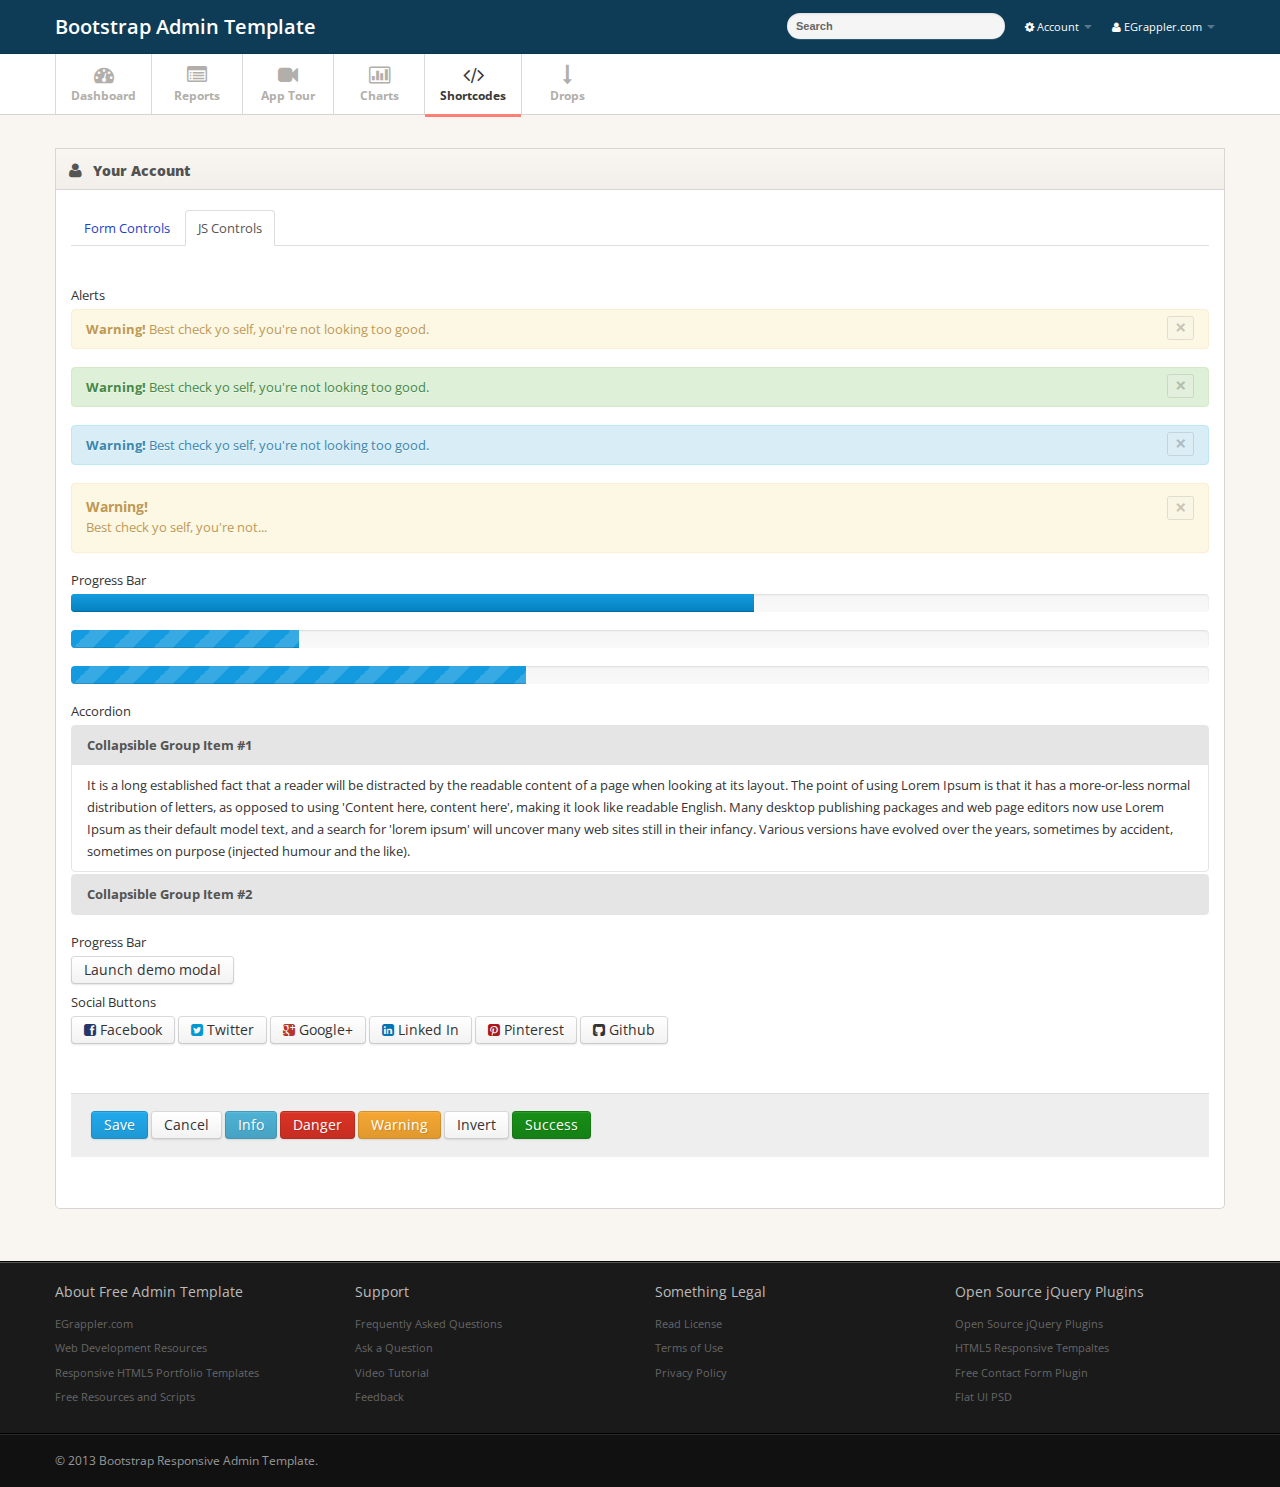
<file: code/shortcodes.html>
<!DOCTYPE html>
<html lang="en">
  
<head>
    <meta charset="utf-8">
    <title>Account - Bootstrap Admin Template</title>
    
    <meta name="viewport" content="width=device-width, initial-scale=1.0, maximum-scale=1.0, user-scalable=no">
    <meta name="apple-mobile-web-app-capable" content="yes">    
    
    <link href="css/bootstrap.min.css" rel="stylesheet">
    <link href="css/bootstrap-responsive.min.css" rel="stylesheet">
    
    <link href="http://fonts.googleapis.com/css?family=Open+Sans:400italic,600italic,400,600" rel="stylesheet">
    <link href="css/font-awesome.css" rel="stylesheet">
    
    <link href="css/style.css" rel="stylesheet">
   


    <!-- Le HTML5 shim, for IE6-8 support of HTML5 elements -->
    <!--[if lt IE 9]>
      <script src="http://html5shim.googlecode.com/svn/trunk/html5.js"></script>
    <![endif]-->

  </head>

<body>

<div class="navbar navbar-fixed-top">
	
	<div class="navbar-inner">
		
		<div class="container">
			
			<a class="btn btn-navbar" data-toggle="collapse" data-target=".nav-collapse">
				<span class="icon-bar"></span>
				<span class="icon-bar"></span>
				<span class="icon-bar"></span>
			</a>
			
			<a class="brand" href="index.html">
				Bootstrap Admin Template				
			</a>		
			
			<div class="nav-collapse">
				<ul class="nav pull-right">
					<li class="dropdown">						
						<a href="#" class="dropdown-toggle" data-toggle="dropdown">
							<i class="icon-cog"></i>
							Account
							<b class="caret"></b>
						</a>
						
						<ul class="dropdown-menu">
							<li><a href="javascript:;">Settings</a></li>
							<li><a href="javascript:;">Help</a></li>
						</ul>						
					</li>
			
					<li class="dropdown">						
						<a href="#" class="dropdown-toggle" data-toggle="dropdown">
							<i class="icon-user"></i> 
							EGrappler.com
							<b class="caret"></b>
						</a>
						
						<ul class="dropdown-menu">
							<li><a href="javascript:;">Profile</a></li>
							<li><a href="javascript:;">Logout</a></li>
						</ul>						
					</li>
				</ul>
			
				<form class="navbar-search pull-right">
					<input type="text" class="search-query" placeholder="Search">
				</form>
				
			</div><!--/.nav-collapse -->	
	
		</div> <!-- /container -->
		
	</div> <!-- /navbar-inner -->
	
</div> <!-- /navbar -->
    



    
<div class="subnavbar">

	<div class="subnavbar-inner">
	
		<div class="container">

			<ul class="mainnav">
			
				<li>
					<a href="index.html">
						<i class="icon-dashboard"></i>
						<span>Dashboard</span>
					</a>	    				
				</li>
				
				
				
				<li>
					<a href="reports.html">
						<i class="icon-list-alt"></i>
						<span>Reports</span>
					</a>    				
				</li>
				
				<li>					
					<a href="guidely.html">
						<i class="icon-facetime-video"></i>
						<span>App Tour</span>
					</a>  									
				</li>
                
                
                <li>					
					<a href="charts.html">
						<i class="icon-bar-chart"></i>
						<span>Charts</span>
					</a>  									
				</li>
                
                
                <li class="active">					
					<a href="shortcodes.html">
						<i class="icon-code"></i>
						<span>Shortcodes</span>
					</a>  									
				</li>
				
				<li class="dropdown">					
					<a href="javascript:;" class="dropdown-toggle" data-toggle="dropdown">
						<i class="icon-long-arrow-down"></i>
						<span>Drops</span>
						<b class="caret"></b>
					</a>	
				
					<ul class="dropdown-menu">
                        <li><a href="icons.html">Icons</a></li>
						<li><a href="faq.html">FAQ</a></li>
                        <li><a href="pricing.html">Pricing Plans</a></li>
                        <li><a href="login.html">Login</a></li>
						<li><a href="signup.html">Signup</a></li>
						<li><a href="error.html">404</a></li>
                    </ul>    				
				</li>
			
			</ul>

		</div> <!-- /container -->
	
	</div> <!-- /subnavbar-inner -->

</div> <!-- /subnavbar -->
    
    

<div class="main">
	
	<div class="main-inner">

	    <div class="container">
	
	      <div class="row">
	      	
	      	<div class="span12">      		
	      		
	      		<div class="widget ">
	      			
	      			<div class="widget-header">
	      				<i class="icon-user"></i>
	      				<h3>Your Account</h3>
	  				</div> <!-- /widget-header -->
					
					<div class="widget-content">
						
						
						
						<div class="tabbable">
						<ul class="nav nav-tabs">
						  <li>
						    <a href="#formcontrols" data-toggle="tab">Form Controls</a>
						  </li>
						  <li  class="active"><a href="#jscontrols" data-toggle="tab">JS Controls</a></li>
						</ul>
						
						<br>
						
							<div class="tab-content">
								<div class="tab-pane" id="formcontrols">
								<form id="edit-profile" class="form-horizontal">
									<fieldset>
										
										<div class="control-group">											
											<label class="control-label" for="username">Username</label>
											<div class="controls">
												<input type="text" class="span6 disabled" id="username" value="Example" disabled>
												<p class="help-block">Your username is for logging in and cannot be changed.</p>
											</div> <!-- /controls -->				
										</div> <!-- /control-group -->
										
										
										<div class="control-group">											
											<label class="control-label" for="firstname">First Name</label>
											<div class="controls">
												<input type="text" class="span6" id="firstname" value="John">
											</div> <!-- /controls -->				
										</div> <!-- /control-group -->
										
										
										<div class="control-group">											
											<label class="control-label" for="lastname">Last Name</label>
											<div class="controls">
												<input type="text" class="span6" id="lastname" value="Donga">
											</div> <!-- /controls -->				
										</div> <!-- /control-group -->
										
										
										<div class="control-group">											
											<label class="control-label" for="email">Email Address</label>
											<div class="controls">
												<input type="text" class="span4" id="email" value="john.donga@egrappler.com">
											</div> <!-- /controls -->				
										</div> <!-- /control-group -->
										
										
										<br /><br />
										
										<div class="control-group">											
											<label class="control-label" for="password1">Password</label>
											<div class="controls">
												<input type="password" class="span4" id="password1" value="thisispassword">
											</div> <!-- /controls -->				
										</div> <!-- /control-group -->
										
										
										<div class="control-group">											
											<label class="control-label" for="password2">Confirm</label>
											<div class="controls">
												<input type="password" class="span4" id="password2" value="thisispassword">
											</div> <!-- /controls -->				
										</div> <!-- /control-group -->
										
                                        
                                        
                                        <div class="control-group">											
											<label class="control-label">Checkboxes</label>
											
                                            
                                            <div class="controls">
                                            <label class="checkbox inline">
                                              <input type="checkbox"> Option 01
                                            </label>
                                            
                                            <label class="checkbox inline">
                                              <input type="checkbox"> Option 02
                                            </label>
                                          </div>		<!-- /controls -->		
										</div> <!-- /control-group -->
                                        
                                        
                                        
                                        <div class="control-group">											
											<label class="control-label">Radio Buttons</label>
											
                                            
                                            <div class="controls">
                                            <label class="radio inline">
                                              <input type="radio"  name="radiobtns"> Option 01
                                            </label>
                                            
                                            <label class="radio inline">
                                              <input type="radio" name="radiobtns"> Option 02
                                            </label>
                                          </div>	<!-- /controls -->			
										</div> <!-- /control-group -->
                                        
                                        
                                        
                                        
                                        <div class="control-group">											
											<label class="control-label" for="radiobtns">Combined Textbox</label>
											
                                            <div class="controls">
                                               <div class="input-prepend input-append">
                                                  <span class="add-on">$</span>
                                                  <input class="span2" id="appendedPrependedInput" type="text">
                                                  <span class="add-on">.00</span>
                                                </div>
                                              </div>	<!-- /controls -->			
										</div> <!-- /control-group -->
                                        
                                        
                                        
                                        
                                        
                                        <div class="control-group">											
											<label class="control-label" for="radiobtns">Textbox with Buttons </label>
											
                                            <div class="controls">
                                               <div class="input-append">
                                                  <input class="span2 m-wrap" id="appendedInputButton" type="text">
                                                  <button class="btn" type="button">Go!</button>
                                                </div>
                                              </div>	<!-- /controls -->			
										</div> <!-- /control-group -->
                                        
                                        
                                        
                                        
                                        
                                        <div class="control-group">											
											<label class="control-label" for="radiobtns">Dropdown in a button group</label>
											
                                            <div class="controls">
                                              <div class="btn-group">
                                              <a class="btn btn-primary" href="#"><i class="icon-user icon-white"></i> User</a>
                                              <a class="btn btn-primary dropdown-toggle" data-toggle="dropdown" href="#"><span class="caret"></span></a>
                                              <ul class="dropdown-menu">
                                                <li><a href="#"><i class="icon-pencil"></i> Edit</a></li>
                                                <li><a href="#"><i class="icon-trash"></i> Delete</a></li>
                                                <li><a href="#"><i class="icon-ban-circle"></i> Ban</a></li>
                                                <li class="divider"></li>
                                                <li><a href="#"><i class="i"></i> Make admin</a></li>
                                              </ul>
                                            </div>
                                              </div>	<!-- /controls -->			
										</div> <!-- /control-group -->
                                        
                                        
                                        
                                        
                                        
                                        <div class="control-group">											
											<label class="control-label" for="radiobtns">Button sizes</label>
											
                                            <div class="controls">
                                              <a class="btn btn-large" href="#"><i class="icon-star"></i> Star</a>
                                                <a class="btn btn-small" href="#"><i class="icon-star"></i> Star</a>
                                                <a class="btn btn-mini" href="#"><i class="icon-star"></i> Star</a>
                                              </div>	<!-- /controls -->			
										</div> <!-- /control-group -->
                                        
										
											
										 <br />
										
											
										<div class="form-actions">
											<button type="submit" class="btn btn-primary">Save</button> 
											<button class="btn">Cancel</button>
										</div> <!-- /form-actions -->
									</fieldset>
								</form>
								</div>
								
								<div class="tab-pane active" id="jscontrols">
									<form id="edit-profile2" class="form-vertical">
										<fieldset>
											
                                            
                                            
                                           
                                                                                        
											<div class="control-group">
												<label class="control-label">Alerts</label>
												<div class="controls">
													 <div class="alert">
                                              <button type="button" class="close" data-dismiss="alert">&times;</button>
                                              <strong>Warning!</strong> Best check yo self, you're not looking too good.
                                            </div>
                                            
                                            
                                                <div class="alert alert-success">
                                                  <button type="button" class="close" data-dismiss="alert">&times;</button>
                                                  <strong>Warning!</strong> Best check yo self, you're not looking too good.
                                                </div>
                                            
                                                     
                                                     <div class="alert alert-info">
                                              <button type="button" class="close" data-dismiss="alert">&times;</button>
                                              <strong>Warning!</strong> Best check yo self, you're not looking too good.
                                            </div>
                                            		 
                                                     
                                                     
                                                     	
                                            
                                            
                                            		 
                                                     <div class="alert alert-block">
                                                      <button type="button" class="close" data-dismiss="alert">&times;</button>
                                                      <h4>Warning!</h4>
                                                      Best check yo self, you're not...
                                                    </div>
												</div> <!-- /controls -->	
                                                
                                                
                                                
                                                
                                                
											</div> <!-- /control-group -->
                                            
                                            
                                            
                                            
                                            <div class="control-group">
												<label class="control-label">Progress Bar</label>
												<div class="controls">
													 <div class="progress">
                                                      <div class="bar" style="width: 60%;"></div>
                                                    </div>
                                                    
                                                    
                                                    <div class="progress progress-striped">
                                                      <div class="bar" style="width: 20%;"></div>
                                                    </div>
                                                    
                                                    
                                                    <div class="progress progress-striped active">
                                                      <div class="bar" style="width: 40%;"></div>
                                                    </div>
												</div> <!-- /controls -->	
											</div> <!-- /control-group -->
                                            
                                            
                                            
                                            
                                            
                                            
                                            
                                            <div class="control-group">
												<label class="control-label">Accordion</label>
												<div class="controls">
                                                
													 <div class="accordion" id="accordion2">
                                                      <div class="accordion-group">
                                                        <div class="accordion-heading">
                                                          <a class="accordion-toggle" data-toggle="collapse" data-parent="#accordion2" href="#collapseOne">
                                                            Collapsible Group Item #1
                                                          </a>
                                                        </div>
                                                        <div id="collapseOne" class="accordion-body collapse in">
                                                          <div class="accordion-inner">
                                                            It is a long established fact that a reader will be distracted by the readable content of a page when looking at its layout. The point of using Lorem Ipsum is that it has a more-or-less normal distribution of letters, as opposed to using 'Content here, content here', making it look like readable English. Many desktop publishing packages and web page editors now use Lorem Ipsum as their default model text, and a search for 'lorem ipsum' will uncover many web sites still in their infancy. Various versions have evolved over the years, sometimes by accident, sometimes on purpose (injected humour and the like).


                                                          </div>
                                                        </div>
                                                      </div>
                                                      <div class="accordion-group">
                                                        <div class="accordion-heading">
                                                          <a class="accordion-toggle" data-toggle="collapse" data-parent="#accordion2" href="#collapseTwo">
                                                            Collapsible Group Item #2
                                                          </a>
                                                        </div>
                                                        <div id="collapseTwo" class="accordion-body collapse">
                                                          <div class="accordion-inner">
                                                            Anim pariatur cliche...
                                                          </div>
                                                        </div>
                                                      </div>
                                                    </div>
												</div> <!-- /controls -->	
											</div> <!-- /control-group -->
                                            
                                            
                                            
                                            
                                            
                                            
                                            <div class="control-group">
												<label class="control-label">Progress Bar</label>
												<div class="controls">
													 <!-- Button to trigger modal -->
                                                    <a href="#myModal" role="button" class="btn" data-toggle="modal">Launch demo modal</a>
                                                     
                                                    <!-- Modal -->
                                                    <div id="myModal" class="modal hide fade" tabindex="-1" role="dialog" aria-labelledby="myModalLabel" aria-hidden="true">
                                                      <div class="modal-header">
                                                        <button type="button" class="close" data-dismiss="modal" aria-hidden="true">×</button>
                                                        <h3 id="myModalLabel">Thank you for visiting EGrappler.com</h3>
                                                      </div>
                                                      <div class="modal-body">
                                                        <p>One fine body…</p>
                                                      </div>
                                                      <div class="modal-footer">
                                                        <button class="btn" data-dismiss="modal" aria-hidden="true">Close</button>
                                                        <button class="btn btn-primary">Save changes</button>
                                                      </div>
                                                    </div>
												</div> <!-- /controls -->	
											</div> <!-- /control-group -->
                                            
                                         





                                            
                                            
                                            
                                            
                                            
                                          
                                            
                                            
                                            
                                            
                                             <div class="control-group">
												<label class="control-label">Social Buttons</label>
												<div class="controls">
													 <button class="btn btn-facebook-alt"><i class="icon-facebook-sign"></i> Facebook</button>
                                                    <button class="btn btn-twitter-alt"><i class="icon-twitter-sign"></i> Twitter</button>
                                                    <button class="btn btn-google-alt"><i class="icon-google-plus-sign"></i> Google+</button>
                                                    <button class="btn btn-linkedin-alt"><i class="icon-linkedin-sign"></i> Linked In</button>
                                                    <button class="btn btn-pinterest-alt"><i class="icon-pinterest-sign"></i> Pinterest</button>
                                                    <button class="btn btn-github-alt"><i class="icon-github-sign"></i> Github</button>
												</div> <!-- /controls -->	
											</div> <!-- /control-group -->
											
											<br />
											
											<div class="form-actions">
												<button type="submit" class="btn btn-primary">Save</button> <button class="btn">Cancel</button>
                                                <button class="btn btn-info">Info</button>
                                                <button class="btn btn-danger">Danger</button>
                                                <button class="btn btn-warning">Warning</button>
                                                <button class="btn btn-invert">Invert</button>
                                                <button class="btn btn-success">Success</button>
											</div>
										</fieldset>
									</form>
								</div>
								
							</div>
						  
						  
						</div>
						
						
						
						
						
					</div> <!-- /widget-content -->
						
				</div> <!-- /widget -->
	      		
		    </div> <!-- /span8 -->
	      	
	      	
	      	
	      	
	      </div> <!-- /row -->
	
	    </div> <!-- /container -->
	    
	</div> <!-- /main-inner -->
    
</div> <!-- /main -->
    
    
    
 
<div class="extra">

	<div class="extra-inner">

		<div class="container">

			<div class="row">
                    <div class="span3">
                        <h4>
                            About Free Admin Template</h4>
                        <ul>
                            <li><a href="javascript:;">EGrappler.com</a></li>
                            <li><a href="javascript:;">Web Development Resources</a></li>
                            <li><a href="javascript:;">Responsive HTML5 Portfolio Templates</a></li>
                            <li><a href="javascript:;">Free Resources and Scripts</a></li>
                        </ul>
                    </div>
                    <!-- /span3 -->
                    <div class="span3">
                        <h4>
                            Support</h4>
                        <ul>
                            <li><a href="javascript:;">Frequently Asked Questions</a></li>
                            <li><a href="javascript:;">Ask a Question</a></li>
                            <li><a href="javascript:;">Video Tutorial</a></li>
                            <li><a href="javascript:;">Feedback</a></li>
                        </ul>
                    </div>
                    <!-- /span3 -->
                    <div class="span3">
                        <h4>
                            Something Legal</h4>
                        <ul>
                            <li><a href="javascript:;">Read License</a></li>
                            <li><a href="javascript:;">Terms of Use</a></li>
                            <li><a href="javascript:;">Privacy Policy</a></li>
                        </ul>
                    </div>
                    <!-- /span3 -->
                    <div class="span3">
                        <h4>
                            Open Source jQuery Plugins</h4>
                        <ul>
                            <li><a href="http://www.egrappler.com">Open Source jQuery Plugins</a></li>
                            <li><a href="http://www.egrappler.com;">HTML5 Responsive Tempaltes</a></li>
                            <li><a href="http://www.egrappler.com;">Free Contact Form Plugin</a></li>
                            <li><a href="http://www.egrappler.com;">Flat UI PSD</a></li>
                        </ul>
                    </div>
                    <!-- /span3 -->
                </div> <!-- /row -->

		</div> <!-- /container -->

	</div> <!-- /extra-inner -->

</div> <!-- /extra -->


    
    
<div class="footer">
	
	<div class="footer-inner">
		
		<div class="container">
			
			<div class="row">
				
    			<div class="span12">
    				&copy; 2013 <a href="http://www.egrappler.com/">Bootstrap Responsive Admin Template</a>.
    			</div> <!-- /span12 -->
    			
    		</div> <!-- /row -->
    		
		</div> <!-- /container -->
		
	</div> <!-- /footer-inner -->
	
</div> <!-- /footer -->
    


<script src="js/jquery-1.7.2.min.js"></script>
	
<script src="js/bootstrap.js"></script>
<script src="js/base.js"></script>


  </body>

</html>
</file>
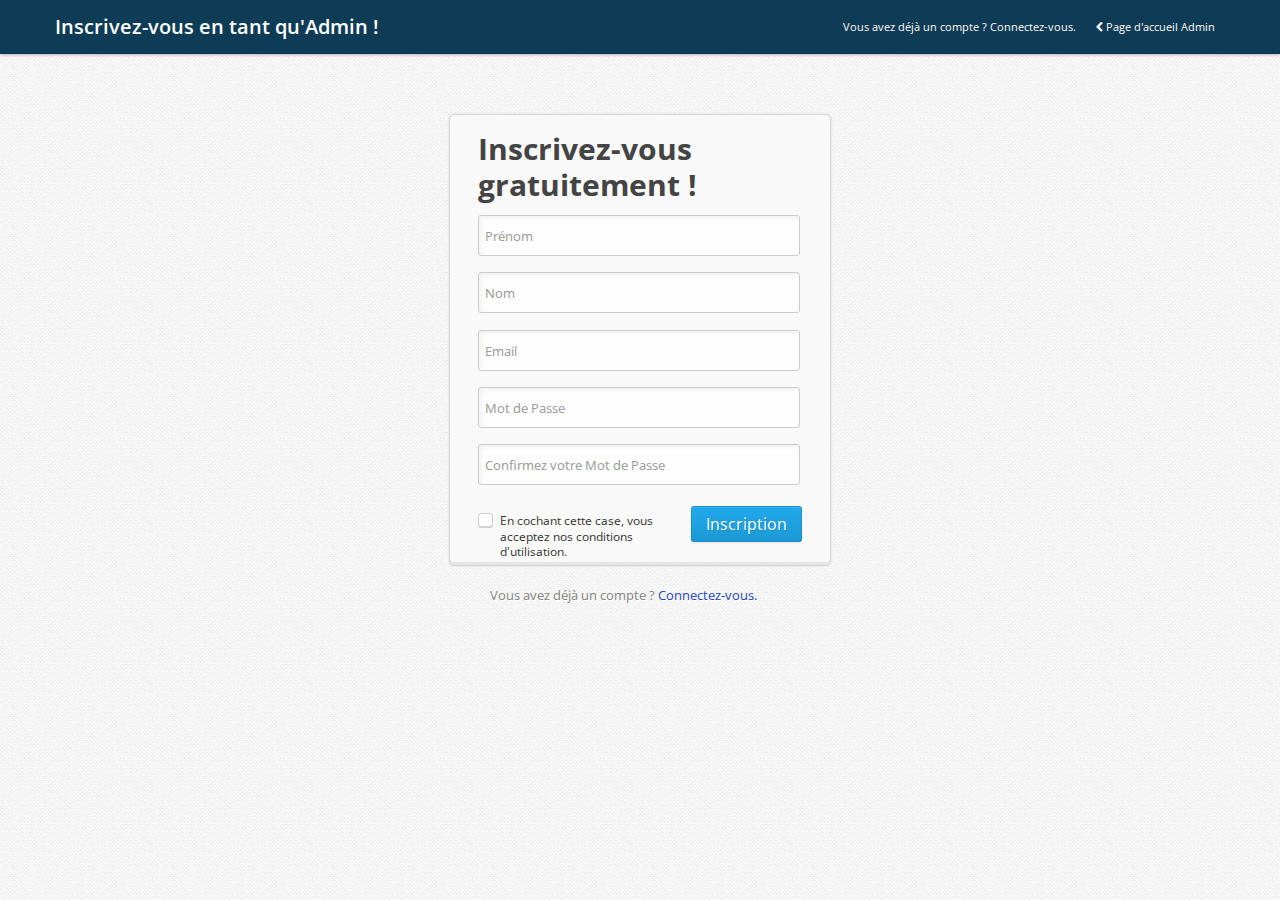
<file: code/signup.html>
<!DOCTYPE html>
<html lang="en">
  <head>
    <meta charset="utf-8">
    <title>Inscription Admin - Costumeo</title>
    <meta name="viewport" content="width=device-width, initial-scale=1.0, maximum-scale=1.0, user-scalable=no">
    <meta name="apple-mobile-web-app-capable" content="yes"> 
    
    <link href="css/bootstrap.min.css" rel="stylesheet" type="text/css" />
    <link href="css/bootstrap-responsive.min.css" rel="stylesheet" type="text/css" />
    <link href="css/font-awesome.css" rel="stylesheet">
    <link href="http://fonts.googleapis.com/css?family=Open+Sans:400italic,600italic,400,600" rel="stylesheet">
    <link href="css/style.css" rel="stylesheet" type="text/css">
    <link href="css/pages/signin.css" rel="stylesheet" type="text/css">
  </head>

<body>
  <div class="navbar navbar-fixed-top">
    <div class="navbar-inner">
      <div class="container">
	<a class="btn btn-navbar" data-toggle="collapse" data-target=".nav-collapse">
	  <span class="icon-bar"></span>
	  <span class="icon-bar"></span>
	  <span class="icon-bar"></span>
	</a>
	<a class="brand" href="index.html">
	  Inscrivez-vous en tant qu'Admin !
	</a>		
	<div class="nav-collapse">
	  <ul class="nav pull-right">
	    <li class="">						
	      <a href="login.html" class="">
		Vous avez déjà un compte ? Connectez-vous.
	      </a>
	    </li>
	    <li class="">						
	      <a href="index.html" class="">
		<i class="icon-chevron-left"></i>
		Page d'accueil Admin
	      </a>
	    </li>
	  </ul>
	</div><!--/.nav-collapse -->	
      </div> <!-- /container -->
    </div> <!-- /navbar-inner -->
  </div> <!-- /navbar -->



<div class="account-container register">
  <div class="content clearfix">
    <form action="#" method="post">
      <h1>Inscrivez-vous gratuitement !</h1>			
      <div class="login-fields">
	<!--<p>:</p>-->
	<div class="field">
	  <label for="firstname">First Name:</label>
	  <input type="text" id="firstname" name="firstname" value="" placeholder="Prénom" class="login" />
	</div> <!-- /field -->
	
	<div class="field">
	  <label for="lastname">Last Name:</label>	
	  <input type="text" id="lastname" name="lastname" value="" placeholder="Nom" class="login" />
	</div> <!-- /field -->
	
	
				<div class="field">
				  <label for="email">Email Address:</label>
				  <input type="text" id="email" name="email" value="" placeholder="Email" class="login"/>
				</div> <!-- /field -->
				
				<div class="field">
					<label for="password">Password:</label>
					<input type="password" id="password" name="password" value="" placeholder="Mot de Passe" class="login"/>
				</div> <!-- /field -->
				
				<div class="field">
					<label for="confirm_password">Confirm Password:</label>
					<input type="password" id="confirm_password" name="confirm_password" value="" placeholder="Confirmez votre Mot de Passe" class="login"/>
				</div> <!-- /field -->
				
			</div> <!-- /login-fields -->
			
			<div class="login-actions">
				
				<span class="login-checkbox">
				  <input id="Field" name="Field" type="checkbox" class="field login-checkbox" value="First Choice" tabindex="4" />
				  <label class="choice" for="Field">En cochant cette case, vous acceptez nos conditions d'utilisation.</label>
				</span>
				<button class="button btn btn-primary btn-large">Inscription</button>
			</div> <!-- .actions -->
    </form>
  </div> <!-- /content -->
</div> <!-- /account-container -->

<!-- Text Under Box -->
<div class="login-extra">
  Vous avez déjà un compte ?<a href="login.html"> Connectez-vous.</a>
</div> <!-- /login-extra -->

<script src="js/jquery-1.7.2.min.js"></script>
<script src="js/bootstrap.js"></script>
<script src="js/signin.js"></script>

</body>
</html>
</file>
<file: code/js/guidely/guidely.css>
.guidely-number {
	background: url(guidely-number.png) no-repeat 0 0;
	width: 45px;
	height: 45px;	
	display: none;	
	position: absolute;
	cursor: pointer;	
	z-index: 10002;
}

	.guidely-number span {
		width: 43px;
		height: 43px;
		font-family: arial, sans-serif;
		font-size: 20px;
		font-weight: bold;
		text-align: center;
		color: #FFF;
		text-align: center;
		display: block;
		line-height: 44px;
	}

.guidely-guide {
	background: #FFF;
	width: 300px;
	display: none;
	border: 3px solid #999;
	
	-webkit-border-radius:5px;
	-moz-border-radius:5px;
	border-radius:5px;
		
	-webkit-box-shadow:0 0 12px rgba(0,0,0,0.4);
	-moz-box-shadow:0 0 12px rgba(0,0,0,0.4);
	box-shadow:0 0 12px rgba(0,0,0,0.4);
	
	z-index: 10001;
}

	.guidely-guide h4 {
		font-family: Helvetica, arial, sans-serif;
		font-size: 15px;
		font-weight: bold;
		color: #333;
		padding-bottom: 15px !important;
		padding: 0;
		margin: 0 0 1em;
		border-bottom: 1px dotted #CCC;
	}
	
	.guidely-guide-pad {
		font-size: 12px;
		line-height: 1.7em;
		padding: 15px 15px 5px 30px;
		
	}
	
	.guidely-anchor-right .guidely-guide-pad { padding: 15px 30px 5px 15px; }

	.guidely-anchor-right .guidely-close-trigger { right: 30px; }

.guidely-popup 
{
	color: #444;
	display:block;
	padding: 0;
	background: #fff;
	
	-webkit-border-top-left-radius: 4px;	
	-webkit-border-top-right-radius: 4px;
	-moz-border-radius-topleft: 4px;
	-moz-border-radius-topright: 4px;
	border-top-left-radius: 4px;
	border-top-right-radius: 4px;
}





.guidely-controls {
	background: #EEE;
	text-align: right;
	padding: 7px 10px;
	margin-top: 1em;
}

	.guidely-controls button {
		font-size: 11px;
		padding: 3px 8px;
		*padding: 1px 4px;
		cursor: pointer;
	}

.guidely-overlay 
{
	position: fixed;
	top: 0px;
	left: 0px;
	height:100%;
	width:100%;
	background-color: #000;
	z-index: 10000;
	
	filter: alpha(opacity=30);
	filter: progid:DXImageTransform.Microsoft.Alpha(opacity=30);
	-moz-opacity: 0.30;
	opacity:0.30;
}

.guidely-start-trigger {
	background: #444;
	background: rgba(0,0,0,.6);
	text-decoration: none;
	color: #FFF;
	cursor: pointer;
	padding: 4px 10px 4px 12px;
	position: fixed;
	top: 0;
	right: 0;
	
	z-index: 9999;
	
	-webkit-border-bottom-left-radius: 5px;
	-moz-border-radius-bottomleft: 5px;
	border-bottom-left-radius: 5px;
	
}

.guidely-close-trigger {
	font-family: Helvetica, arial, sans-serif;
	font-size: 13px;
	font-weight: bold;
	text-decoration: none;
	color: #AAA;
	position: absolute;
	right:16px;
	top: 12px;
}

#guide-welcome { width: 350px; }

#guide-welcome .guidely-guide-pad { padding: 15px 15px 5px 15px; }
</file>
<file: code/css/style.css>
/*------------------------------------------------------------------
Bootstrap Admin Template by EGrappler.com
------------------------------------------------------------------*/



/*------------------------------------------------------------------
[1. Global]
*/

body {
	background: #f9f6f1;
	font: 13px/1.7em 'Open Sans';
}
    
p { 
	font: 13px/1.7em 'Open Sans'; 	
}
    
input,
button,
select,
textarea {
  font-family: 'Open Sans';
}

.dropdown .dropdown-menu {
	-webkit-border-radius: 6px;
	-moz-border-radius: 6px;
	border-radius: 6px;
}

.btn-icon-only {
	padding-right: 3px;
	padding-left: 3px;
}

.table td {
	vertical-align: middle;
}

.table-bordered th {
	background: #E9E9E9;
	background:-moz-linear-gradient(top, #FAFAFA 0%, #E9E9E9 100%); /* FF3.6+ */
	background:-webkit-gradient(linear, left top, left bottom, color-stop(0%,#FAFAFA), color-stop(100%,#E9E9E9)); /* Chrome,Safari4+ */
	background:-webkit-linear-gradient(top, #FAFAFA 0%,#E9E9E9 100%); /* Chrome10+,Safari5.1+ */
	background:-o-linear-gradient(top, #FAFAFA 0%,#E9E9E9 100%); /* Opera11.10+ */
	background:-ms-linear-gradient(top, #FAFAFA 0%,#E9E9E9 100%); /* IE10+ */
	background:linear-gradient(top, #FAFAFA 0%,#E9E9E9 100%); /* W3C */
	filter: progid:DXImageTransform.Microsoft.gradient(startColorstr='#FAFAFA', endColorstr='#E9E9E9');
	-ms-filter: "progid:DXImageTransform.Microsoft.gradient(startColorstr='#FAFAFA', endColorstr='#E9E9E9')";
	
	font-size: 10px;
	color: #444;
	text-transform: uppercase;
}







/*------------------------------------------------------------------
[2. Navbar / .navbar]
*/

.navbar .container {
	position: relative;
}

.navbar-inner {
	padding: 7px 0;
	
	background: #0E3C57 !important;
	
	-moz-border-radius: 0;
	-webkit-border-radius: 0;
	border-radius: 0;
}

.navbar-fixed-top {
	position: static;
}

.navbar .nav a {
	font-size: 11px;
}
.navbar .nav>li>a { color:#fff !important;}
.navbar .brand {
	font-weight: 600;
	position: relative;
	top: 2px;
}

.navbar .search-query {
	background-color: #444;
	width: 150px;
	font-size: 11px;
	font-weight: bold;
}

.navbar .search-query::-webkit-input-placeholder {
    color: #666;
}

.navbar .search-query:-moz-placeholder {
    color: #666;
}

.navbar-search .search-query { background:whitesmoke; border:0; color:#fff; line-height:normal;}


/*------------------------------------------------------------------
[3. Subnavbar / .subnavbar]
*/

.subnavbar {
    	margin-bottom: 2.5em;
    }
    
.subnavbar-inner {
	height: 60px;
	background: #fff;
	border-bottom: 1px solid #d6d6d6;
}

.subnavbar .container > ul {
	display: inline-block;
	
	height: 80px;
	padding: 0;
	margin: 0;
	
}

.subnavbar .container > ul > li {
	float: left;
	
	min-width: 90px;
	height: 60px;
	padding: 0;
	margin: 0;
	
	text-align: center;
	list-style: none;
	
	border-left: 1px solid #d9d9d9;
	
	
}

.subnavbar .container > ul > li > a {
	display: block;
	
	height: 100%;
	padding: 0 15px;
	
	font-size: 12px;
	font-weight: bold;
	color: #b2afaa;
}

.subnavbar .container > ul > li > a:hover {
	color: #888;
	text-decoration: none;
}

.subnavbar .container > ul > li > a > i {
	display: inline-block;
	
	width: 24px;
	height: 24px;
	margin-top: 11px;
	margin-bottom: -3px;
	font-size: 20px;
}

.subnavbar .container > ul > li > a > span {
	display: block;
	
}


.subnavbar .container > ul > li.active > a {
	
	border-bottom:3px solid #ff7f74;
	color: #383838;
}
    

.subnavbar .dropdown .dropdown-menu a {
	font-size: 12px;
}

    
.subnavbar .dropdown .dropdown-menu {
    	text-align: left;
    	
		-webkit-border-top-left-radius: 0;
		-webkit-border-top-right-radius: 0;
		-moz-border-radius-topleft: 0;
		-moz-border-radius-topright: 0;
		border-top-left-radius: 0;
		border-top-right-radius: 0;
    }
    
    
    
.subnavbar .dropdown-menu::before {
	content: '';
	display: inline-block;
	border-left: 7px solid transparent;
	border-right: 7px solid transparent;
	border-bottom: 7px solid #CCC;
	border-bottom-color: rgba(0, 0, 0, 0.2);
	position: absolute;
	top: -7px;
	left: 9px;
}

.subnavbar .dropdown-menu::after {
	content: '';
	display: inline-block;
	border-left: 6px solid transparent;
	border-right: 6px solid transparent;
	border-bottom: 6px solid white;
	position: absolute;
	top: -6px;
	left: 10px;
}


.subnavbar .caret {
	margin-top: 4px;
	
	border-top-color: white;
	border-bottom-color: white;
}

.subnavbar .dropdown.open .caret {
	display: none;
}





/*------------------------------------------------------------------
[4. Main / .main]
*/

.main {
	padding-bottom: 2em;
	
	border-bottom: 1px solid #000;
}



/*------------------------------------------------------------------
[5. Extra / .extra]
*/

.extra {

	border-top: 1px solid #585858;
	border-bottom: 1px solid #000;

}

.extra-inner {
	padding: 20px 0;
	
	font-size: 11px;
	color: #BBB;
	
	background: #1A1A1A;
}

.extra a {
	color: #666;
}

.extra h4 {
	margin-bottom: 1em;
	
	font-weight: 400;
}

.extra ul {
	padding: 0;
	margin: 0;
}

.extra li {
	margin-bottom: .6em;
	
	list-style: none;
}




/*------------------------------------------------------------------
[6. Footer/ .footer]
*/

.footer {
	margin-top: 0;
	
	border-top: 1px solid #292929;
}

.footer-inner {
	padding: 15px 0;
	
	font-size: 12px;
	background: #111;
	color: #999;
}

.footer a {
	color: #999;
}

.footer a:hover {
	color: #FFF;
	text-decoration: none;
}


/*------------------------------------------------------------------
[6. Widget / .widget]
*/

.widget {
	
	position: relative;
	clear: both;
	
	width: auto;
	
	margin-bottom: 2em;
		
	overflow: hidden;
}
	
.widget-header {
	
	position: relative;
	
	height: 40px;
	line-height: 40px;
	
	background: #f9f6f1;
	background:-moz-linear-gradient(top, #f9f6f1 0%, #f2efea 100%); /* FF3.6+ */
	background:-webkit-gradient(linear, left top, left bottom, color-stop(0%,#f9f6f1), color-stop(100%,#f2efea)); /* Chrome,Safari4+ */
	background:-webkit-linear-gradient(top, #f9f6f1 0%,#f2efea 100%); /* Chrome10+,Safari5.1+ */
	background:-o-linear-gradient(top, #f9f6f1 0%,#f2efea 100%); /* Opera11.10+ */
	background:-ms-linear-gradient(top, #f9f6f1 0%,#f2efea 100%); /* IE10+ */
	background:linear-gradient(top, #f9f6f1 0%,#f2efea 100%); /* W3C */
	filter: progid:DXImageTransform.Microsoft.gradient(startColorstr='#f9f6f1', endColorstr='#f2efea');
	-ms-filter: "progid:DXImageTransform.Microsoft.gradient(startColorstr='#f9f6f1', endColorstr='#f2efea')";
	
	
	border: 1px solid #d6d6d6;
	
	
	-webkit-background-clip: padding-box;
}	
	
	.widget-header h3 {
		
		position: relative;
		top: 2px;
		left: 10px;
		
		display: inline-block;
		margin-right: 3em;
		
		font-size: 14px;
		font-weight: 800;
		color: #525252;
		line-height: 18px;
		
		text-shadow: 1px 1px 2px rgba(255,255,255,.5);
	}
	
		.widget-header [class^="icon-"], .widget-header [class*=" icon-"] {
			
			display: inline-block;
			margin-left: 13px;
			margin-right: -2px;
			
			font-size: 16px;
			color: #555;
			vertical-align: middle;
			
			
			
		}




.widget-content {
	padding: 20px 15px 15px;
	
	background: #FFF;
	
	
	border: 1px solid #D5D5D5;
	
	-moz-border-radius: 5px;
	-webkit-border-radius: 5px;
	border-radius: 5px;
}

.widget-header+.widget-content {
	border-top: none;
	
	-webkit-border-top-left-radius: 0;
	-webkit-border-top-right-radius: 0;
	-moz-border-radius-topleft: 0;
	-moz-border-radius-topright: 0;
	border-top-left-radius: 0;
	border-top-right-radius: 0;
}

.widget-nopad .widget-content {
	padding: 0;
}

/* Widget Content Clearfix */	
.widget-content:before,
.widget-content:after {
    content:"";
    display:table;
}

.widget-content:after {
    clear:both;
}

/* For IE 6/7 (trigger hasLayout) */
.widget-content {
    zoom:1;
}

/* Widget Table */

.widget-table .widget-content {
	padding: 0;
}

.widget-table .table {
	margin-bottom: 0;
	
	border: none;
}

.widget-table .table tr td:first-child {
	border-left: none;
}

.widget-table .table tr th:first-child {
	border-left: none;
}


/* Widget Plain */

.widget-plain {
	
	background: transparent;
	
	border: none;
}

.widget-plain .widget-content {
	padding: 0;
	
	background: transparent;
	
	border: none;
}


/* Widget Box */

.widget-box {	
	
}

.widget-box .widget-content {	
	background: #E3E3E3;	
	background: #FFF;
}




/*------------------------------------------------------------------
[7. Error / .error-container]
*/

.error-container {
	margin-top: 4em;
	margin-bottom: 4em;
	text-align: center;
}

.error-container h1 {
	margin-bottom: .5em;
	
	font-size: 120px;
	line-height: 1em;
}

.error-container h2 {
	margin-bottom: .75em;
	font-size: 28px;
}

.error-container .error-details {
	margin-bottom: 1.5em;
	
	font-size: 16px;
}

.error-container .error-actions a {
	margin: 0 .5em;
}



/* Message layout */


ul.messages_layout {
	position: relative;
	margin: 0;
	padding: 0
}
ul.messages_layout li {
	float: left;
	list-style: none;
	position: relative
}
ul.messages_layout li.left {
	padding-left: 75px
}
ul.messages_layout li.right {
	padding-right: 75px
}
ul.messages_layout li.right .avatar {
	right: 0;
	left: auto
}
ul.messages_layout li.right .message_wrap .arrow {
	right: -12px;
	left: auto;
	background-position: 0 -213px;
	height: 15px;
	width: 12px
}
ul.messages_layout li.by_myself .message_wrap {
	border: 1px solid #b3cdf8
}
ul.messages_layout li.by_myself .message_wrap .info a.name {
	color: #4a8cf7
}
ul.messages_layout li a.avatar {
	position: absolute;
	left: 0;
	top: 0
}
ul.messages_layout li a.avatar img {
	-webkit-border-radius: 5px;
	-moz-border-radius: 5px;
	border-radius: 5px
}
ul.messages_layout li .message_wrap {
	-webkit-border-radius: 3px;
	-moz-border-radius: 3px;
	border-radius: 3px;
	position: relative;
	border: 1px solid #e9e9e9;
	padding: 10px;
	border: 1px solid #cbcbcb;
	margin-bottom: 20px;
	float: left;
	background: #fefefe;
	-webkit-box-shadow: rgba(0,0,0,0.1) 0 1px 0px;
	-moz-box-shadow: rgba(0,0,0,0.1) 0 1px 0px;
	box-shadow: rgba(0,0,0,0.1) 0 1px 0px
}
ul.messages_layout li .message_wrap .arrow {
	background-position: 0 -228px;
	height: 15px;
	width: 12px;
	height: 15px;
	width: 12px;
	position: absolute;
	left: -12px;
	top: 13px
}
ul.messages_layout li .message_wrap .info {
	float: left;
	width: 100%;
	border-bottom: 1px solid #fff;
	line-height: 23px
}
ul.messages_layout li .message_wrap .info .name {
	float: left;
	font-weight: bold;
	color: #483734
}
ul.messages_layout li .message_wrap .info .time {
	float: left;
	font-size: 11px;
	margin-left: 6px
}
ul.messages_layout li .message_wrap .text {
	float: left;
	width: 100%;
	border-top: 1px solid #cfcfcf;
	padding-top: 5px
}

ul.messages_layout .dropdown-menu  li{ width:100%; font-size:11px;}


/* Full Calendar */

.fc {
	direction: ltr;
	text-align: left;
	position: relative
}
.fc table {
	border-collapse: collapse;
	border-spacing: 0
}
html .fc, .fc table {
	font-size: 1em
}
.fc td, .fc th {
	padding: 0;
	vertical-align: top
}
.fc-header td {
	white-space: nowrap;
	background: none
}
.fc-header-left {
	width: 100%;
	text-align: left;
	position: absolute;
	left: 0;
	top: 6px
}
.fc-header-left .fc-button {
	margin: 0;
	position: relative
}
.fc-header-left .fc-button-prev, .fc-header-left .fc-button-next {
	float: left;
	border: none;
	padding: 14px 10px;
	opacity: 0.5
}
.fc-header-left .fc-button-prev .fc-button-inner, .fc-header-left .fc-button-next .fc-button-inner {
	border: none
}
.fc-header-left .fc-button-prev .fc-button-inner .fc-button-content, .fc-header-left .fc-button-next .fc-button-inner .fc-button-content {
	display: none
}
.fc-header-left .fc-button-prev.fc-state-hover, .fc-header-left .fc-button-next.fc-state-hover {
	opacity: 1
}
.fc-header-left .fc-button-prev.fc-state-down, .fc-header-left .fc-button-next.fc-state-down {
	background: none !important;
	margin-top: -1px
}
.fc-header-left .fc-button-prev .fc-button-inner {
	background-position: 0 -351px;
	height: 16px;
	width: 11px
}
.fc-header-left .fc-button-next {
	float: right
}
.fc-header-left .fc-button-next .fc-button-inner {
	background-position: 0 -367px;
	height: 16px;
	width: 11px
}
.fc-header-center {
	text-align: center
}
.fc-header-right {
	text-align: right;
	position: absolute;
	top: -34px;
	right: 10px
}
.fc-header-title {
	display: inline-block;
	vertical-align: top
}
.fc-header-title h2 {
	margin-top: 0;
	white-space: nowrap;
	font-size: 1.1rem;
	color: #6C737F;
	line-height: 55px;
}
.fc .fc-header-space {
	padding-left: 10px
}
.fc-header .fc-button {
	margin-bottom: 1em;
	vertical-align: top
}
.fc-header .fc-button {
	margin-right: -1px
}
.fc-header .fc-corner-right {
	margin-right: 1px
}
.fc-header .ui-corner-right {
	margin-right: 0
}
.fc-header .fc-state-hover, .fc-header .ui-state-hover {
	z-index: 2
}
.fc-header .fc-state-down {
	z-index: 3
}
.fc-header .fc-state-active, .fc-header .ui-state-active {
	z-index: 4
}
.fc-content {
	clear: both;
	background: #f9f9f9
}
.fc-view {
	width: 100%;
	overflow: hidden
}
.fc-view thead {
	background:#e9ecf1;
	line-height: 35px
}
.fc-widget-header, .fc-widget-content {
	border: 1px solid #ccc
}
.fc-state-highlight {
	background: #F4F3E6
}
.fc-cell-overlay {
	background: #9cf;
	opacity: .2;
	filter: alpha(opacity=20)
}
.fc-button {
	position: relative;
	display: inline-block;
	cursor: pointer
}
.fc-button-today{margin-top: 8px !important;}
.fc-state-default {
	border-style: solid;
	border-width: 1px 0
}
.fc-button-inner {
	position: relative;
	float: left;
	overflow: hidden
}
.fc-state-default .fc-button-inner {
	border-style: solid;
	border-width: 0 1px
}
.fc-button-content {
	position: relative;
	float: left;
	height: 1.9em;
	line-height: 1.9em;
	padding: 0 .6em;
	white-space: nowrap
}
.fc-button-content .fc-icon-wrap {
	position: relative;
	float: left;
	top: 50%
}
.fc-button-content .ui-icon {
	position: relative;
	float: left;
	margin-top: -50%;
*margin-top:0;
*top:-50%
}
.fc-state-default .fc-button-effect {
	position: absolute;
	top: 50%;
	left: 0
}
.fc-state-default .fc-button-effect span {
	position: absolute;
	top: -100px;
	left: 0;
	width: 500px;
	height: 100px;
	border-width: 100px 0 0 1px;
	border-style: solid;
	border-color: #fff;
	background: #444;
	opacity: .09;
	filter: alpha(opacity=9)
}
.fc-state-default, .fc-state-default .fc-button-inner {
	border-style: solid;
	border-color: #ccc #bbb #aaa;
	color: #000
}
.fc-state-hover, .fc-state-hover .fc-button-inner {
	border-color: #999
}
.fc-state-down {
	border-color: #555;
	background: #777
}
.fc-state-active, .fc-state-active .fc-button-inner {
	border-color: #555;
	background: #777;
	color: #fff
}
.fc-state-disabled, .fc-state-disabled .fc-button-inner {
	color: #999;
	border-color: #ddd
}
.fc-state-disabled {
	cursor: default
}
.fc-state-disabled .fc-button-effect {
	display: none
}
.fc-event {
	border-style: solid;
	border-width: 0;
	font-size: .85em;
	cursor: default
}
a.fc-event, .fc-event-draggable {
	cursor: pointer
}
a.fc-event {
	text-decoration: none
}
.fc-rtl .fc-event {
	text-align: right
}
.fc-event-skin {
	border-color: #3f85f5;
	background-color: #5e96ea;
	color: #fff
}
.fc-event-inner {
	position: relative;
	width: 100%;
	height: 100%;
	border-style: solid;
	border-width: 0;
	overflow: hidden
}
.fc-event-time, .fc-event-title {
	padding: 0 1px
}
.fc .ui-resizable-handle {
	display: block;
	position: absolute;
	z-index: 99999;
	overflow: hidden;
	font-size: 300%;
	line-height: 50%
}
.fc-event-hori {
	border-width: 1px 0;
	margin-bottom: 1px
}
.fc-event-hori .ui-resizable-e {
	top: 0 !important;
	right: -3px !important;
	width: 7px !important;
	height: 100% !important;
	cursor: e-resize
}
.fc-event-hori .ui-resizable-w {
	top: 0 !important;
	left: -3px !important;
	width: 7px !important;
	height: 100% !important;
	cursor: w-resize
}
.fc-event-hori .ui-resizable-handle {
	_padding-bottom: 14px
}
.fc-corner-left {
	margin-left: 1px
}
.fc-corner-left .fc-button-inner, .fc-corner-left .fc-event-inner {
	margin-left: -1px
}
.fc-corner-right {
	margin-right: 1px
}
.fc-corner-right .fc-button-inner, .fc-corner-right .fc-event-inner {
	margin-right: -1px
}
.fc-corner-top {
	margin-top: 1px
}
.fc-corner-top .fc-event-inner {
	margin-top: -1px
}
.fc-corner-bottom {
	margin-bottom: 1px
}
.fc-corner-bottom .fc-event-inner {
	margin-bottom: -1px
}
.fc-corner-left .fc-event-inner {
	border-left-width: 1px
}
.fc-corner-right .fc-event-inner {
	border-right-width: 1px
}
.fc-corner-top .fc-event-inner {
	border-top-width: 1px
}
.fc-corner-bottom .fc-event-inner {
	border-bottom-width: 1px
}
table.fc-border-separate {
	border-collapse: separate
}
.fc-border-separate th, .fc-border-separate td {
	border-width: 1px 0 0 1px
}
.fc-border-separate th.fc-last, .fc-border-separate td.fc-last {
	border-right-width: 1px
}
.fc-border-separate tr.fc-last th, .fc-border-separate tr.fc-last td {
	border-bottom-width: 0px
}
.fc-first {
	border-left-width: 0 !important
}
.fc-last {
	border-right-width: 0 !important
}
.fc-grid th {
	text-align: center
}
.fc-grid .fc-day-number {
	float: right;
	padding: 0 2px
}
.fc-grid .fc-other-month .fc-day-number {
	opacity: 0.3;
	filter: alpha(opacity=30)
}
.fc-grid .fc-day-content {
	clear: both;
	padding: 2px 2px 1px
}
.fc-grid .fc-event-time {
	font-weight: bold
}
.fc-rtl .fc-grid .fc-day-number {
	float: left
}
.fc-rtl .fc-grid .fc-event-time {
	float: right
}
.fc-agenda table {
	border-collapse: separate
}
.fc-agenda-days th {
	text-align: center
}
.fc-agenda .fc-agenda-axis {
	width: 60px !important;
	padding: 0 4px;
	vertical-align: middle;
	text-align: right;
	white-space: nowrap;
	font-weight: normal
}
.fc-agenda .fc-day-content {
	padding: 2px 2px 1px
}
.fc-agenda-days .fc-agenda-axis {
	border-right-width: 1px
}
.fc-agenda-days .fc-col0 {
	border-left-width: 0
}
.fc-agenda-allday th {
	border-width: 0 1px
}
.fc-agenda-allday .fc-day-content {
	min-height: 34px;
	_height: 34px
}
.fc-agenda-divider-inner {
	height: 2px;
	overflow: hidden
}
.fc-widget-header .fc-agenda-divider-inner {
	background: #eee
}
.fc-agenda-slots th {
	border-width: 1px 1px 0
}
.fc-agenda-slots td {
	border-width: 1px 0 0;
	background: none
}
.fc-agenda-slots td div {
	height: 20px
}
.fc-agenda-slots tr.fc-slot0 th, .fc-agenda-slots tr.fc-slot0 td {
	border-top-width: 0
}
.fc-agenda-slots tr.fc-minor th, .fc-agenda-slots tr.fc-minor td {
	border-top-style: dotted
}
.fc-agenda-slots tr.fc-minor th.ui-widget-header {
*border-top-style:solid
}
.fc-event-vert {
	border-width: 0 1px
}
.fc-event-vert .fc-event-head, .fc-event-vert .fc-event-content {
	position: relative;
	z-index: 2;
	width: 100%;
	overflow: hidden
}
.fc-event-vert .fc-event-time {
	white-space: nowrap;
	font-size: 10px
}
.fc-event-vert .fc-event-bg {
	position: absolute;
	z-index: 1;
	top: 0;
	left: 0;
	width: 100%;
	height: 100%;
	background: #fff;
	opacity: .3;
	filter: alpha(opacity=30)
}
.fc .ui-draggable-dragging .fc-event-bg, .fc-select-helper .fc-event-bg {
	display: none\9
}
.fc-event-vert .ui-resizable-s {
	bottom: 0 !important;
	width: 100% !important;
	height: 8px !important;
	overflow: hidden !important;
	line-height: 8px !important;
	font-size: 11px !important;
	font-family: monospace;
	text-align: center;
	cursor: s-resize
}
.fc-agenda .ui-resizable-resizing {
	_overflow: hidden
}
.fc-header-left .fc-button-prev .fc-button-inner {background: url('../img/icons-sa7c41345d9.png') no-repeat; background-position: 0 -351px;
height: 16px;
width: 11px;}

.fc-header-left .fc-button-next .fc-button-inner {background: url('../img/icons-sa7c41345d9.png') no-repeat; background-position: 0 -367px;
height: 16px;
width: 11px;}

/*------------------------------------------------------------------
[8. Miscellaneous]
*/

.chart-holder {
	width: 100%;
	height: 250px;
}

.dropdown-menu li>a:hover, .dropdown-menu .active>a, .dropdown-menu .active>a:hover { background:#00ba8b;}

.accordion-heading { background:#e5e5e5;  }
.accordion-heading a { color:#545454; text-decoration:none; font-weight:bold; }

.btn-facebook-alt i {
color: #23386a;
}
.btn-twitter-alt i {
color: #0098d0;
}
.btn-google-alt i {
color: #b6362d;
}
.btn-linkedin-alt i {
color: #0073b2;
}
.btn-pinterest-alt i {
color: #ab171e;
}
.btn-github-alt i {
color: #333;
}

.all-icons li { list-style:none;}

.ML0 { margin-left:0}
.MR0 { margin-right:0;}



/*------------------------------------------------------------------
[1. Max Width: 480px]
*/

@media (max-width: 480px) {
	
	.error-container h1 {
		font-size: 72px;
	}
	
}





/*------------------------------------------------------------------
[1. Max Width: 767px]
*/

@media (max-width: 767px) {
    	
	#main {
		padding: 0 10px;
		margin-right: -20px;
		margin-left: -20px;	
	}
	
	
	.subnavbar {
		margin-left: -20px;
		margin-right: -20px;	
	}
	
	
	.subnavbar-inner {
		height: auto;
	}
	
	.subnavbar .container > ul {
		width: 100%;
		height: auto;
		
		border: none;
	}
	
	.subnavbar .container > ul > li {
		width: 33%;
		height: 70px;
		margin-bottom: 0;
		
		border: none;
	}
	
    
    
    .subnavbar .container > ul > li.active > a {
		font-size: 11px;
    	background: transparent;
    }
	
	.subnavbar .container > ul > li > a > i {	
		display: inline-block;	
		margin-bottom: 0;
		
		font-size: 20px;
	}
	
	
	.subnavbar-open-right .dropdown-menu {
		left: auto;
		right: 0;
	}
	
	.subnavbar-open-right .dropdown-menu:before {
		left: auto;
		right: 12px;
	}
	.subnavbar-open-right .dropdown-menu:after {
		left: auto;
		right: 13px;
	}
	
	.extra {
		margin-right: -20px;
		margin-left: -20px;
	}
	
	.extra .container {
		padding: 0 20px;
	}
	
	.footer {
		margin-right: -20px;
		margin-left: -20px;
	}
	
	.footer .container {
		padding: 0 20px;
	}
	
	.footer .footer-terms {
		text-align: left;
	}
	
	.footer .footer-terms a {
		margin-left: 0;
		margin-right: 1em;
	}

}
    




/*------------------------------------------------------------------
[3. Max Width: 979px]
*/

@media (max-width: 979px) {
	
	.navbar-fixed-top {
		position: static;
		
		margin-bottom: 0;
	}
	
	.subnavbar {
	}
	
	.subnavbar .container {		
		width: auto;
	}
}






/*------------------------------------------------------------------
[2. Max Width: 1200px]
*/

@media (min-width: 1200px) {
	.navbar .search-query {
		width: 200px;
	}
	
}
</file>
<file: code/css/pages/dashboard.css>
/*------------------------------------------------------------------
Bootstrap Admin Template by EGrappler.com
------------------------------------------------------------------*/



/*------------------------------------------------------------------
[1. Shortcuts / .shortcuts]
*/

.shortcuts {
	text-align: center;	
}

.shortcuts .shortcut { 
	width: 22.50%;
	display: inline-block;
	padding: 12px 0;
	margin: 0 .9% 1em;
	vertical-align: top;	
	
	text-decoration: none;
	
	background: #f9f6f1;
	
	border-radius: 5px;
}

.shortcuts .shortcut .shortcut-icon {
	margin-top: .25em;
	margin-bottom: .25em;
	
	font-size: 32px;
	color: #545454;
}

.shortcuts .shortcut:hover {
	background: #00ba8b;
}

.shortcuts .shortcut:hover span{
	color: #fff;
}

.shortcuts .shortcut:hover .shortcut-icon {
	color: #fff;
}

.shortcuts .shortcut-label {
	display: block;
	
	font-weight: 400;
	color: #545454;
}



/*------------------------------------------------------------------
[2. Stats / .stats]
*/

.stats {
	width: 100%;
	display: table;
	padding: 0 0 0 10px;
	margin-top: .5em;
	margin-bottom: 1.9em;
}

.stats .stat {
	display: table-cell;
	width: 40%;
	vertical-align: top;
	
	font-size: 11px;
	font-weight: bold;
	color: #999;
}

.stat-value {
	display: block;
	margin-bottom: .55em;
	
	font-size: 30px;
	font-weight: bold;
	letter-spacing: -2px;
	color: #444;
}

.stat-time {
	text-align: center;
	padding-top: 1.5em;
}

.stat-time .stat-value {
	color: #19bc9c;
	font-size: 40px;
}

.stats #donut-chart {
	height: 100px;
	margin-left: -20px;	
}





/*------------------------------------------------------------------
[3. News Item / .news-items]
*/

.news-items {
	margin: 1em 0 0;
}

.news-items li {
	display: table;
	padding: 0 2em 0 1.5em;
	padding-bottom: 1em;
	margin-bottom: 1em;
	border-bottom: 1px dotted #CCC;
}

.news-items li:last-child { padding-bottom: 0; border: none; }

.news-item-date {
	display: table-cell;
}

.news-item-detail {
	display: table-cell;
}

.news-item-title {
	font-size: 13px;
	font-weight: 600;
}

.news-item-date {
	width: 75px;
	vertical-align: middle;
	text-align: center;
	
}

.news-item-day {
	display: block;
	margin-bottom: .25em;
	
	font-size: 24px;
	color: #888;
}

.news-item-preview {
	margin-bottom: 0;
	
	color: #777;
}

.news-item-month {
	display: block;
	padding-right: 1px;	
	
	font-size: 12px;
	font-weight: 600;
	color: #888;
}



/*------------------------------------------------------------------
[4. Action Table / .action-table]
*/

.action-table .btn-small {
	padding: 4px 5px 5px;
	
	font-size: 10px;
}

.action-table .td-actions { 
	width: 80px; 
	
	text-align: center; 
}

	.action-table .td-actions .btn { 
		margin-right: .5em;		
	}
	
	.action-table .td-actions .btn:last-child { 
		margin-rigth: 0; 		
	}
	
	
	
#big_stats 
{ 
	width: 100%; 
	display: table;
	margin-top: 1.5em;
	
	
}

.big-stats-container .widget-content {
	border:0;
}

#big_stats .stat
{
	width: 25%;
	height: 90px;
	text-align: center;
	display: table-cell;
	padding: 0;
	position: relative;
	
	border-right: 1px solid #CCC;
	border-left: 1px solid #FFF;
}
#big_stats  i { font-size:30px; display:block; line-height: 40px; color:#b2afaa;}
#big_stats .stat:hover i {color:#19bc9c;}

h6.bigstats{margin: 20px;
border-bottom: 1px solid #eee;
padding-bottom: 20px;
margin-bottom: 26px;}

#big_stats .stat:first-child {
	border-left: none;
}

#big_stats .stat:last-child {
	border-right: none;
}

#big_stats .stat h4
{
	font-size: 11px;
	font-weight: bold;
	color: #777;
	margin-bottom: 1.5em;
}

#big_stats .stat .value
{
	font-size: 45px;
	font-weight: bold;
	color: #545454;
	line-height: 1em;
}



@media all and (max-width: 950px) and (min-width: 1px) {
	
	#big_stats {
		display: block;
		margin-bottom: -40px;
	}
	
	#big_stats .stat {
		width: 49%;
		display: block;
		margin-bottom: 3em;
		float: left;
	}	
	
	#big_stats .stat:nth-child(2) {
		border-right: none;
	}
	
	#big_stats .stat:nth-child(3) {
		border-left: none;
	}
	
}

@media (max-width: 767px) {
	#big_stats .stat .value {
		font-size: 40px;
	}
}
	
	
	
	
@media (max-width: 979px) {
	
	.shortcuts .shortcut {
		width: 31%;
	}
}


@media (max-width: 480px) {
	
	.stats .stat {
		
		margin-bottom: 3em;
	}
	
	.stats .stat .stat-value {
		margin-bottom: .15em;
		
		font-size: 20px;
	}
	
	.stats {
		float: left;
		
		display: block;
		
		margin-bottom: 0;
	}
	
	#chart-stats {
		margin: 2em 0 1em;		
	}
	
	.shortcuts .shortcut {
		width: 48%;
	}
}
</file>
<file: code/css/pages/faq.css>
/*------------------------------------------------------------------
Bootstrap Admin Template by EGrappler.com
------------------------------------------------------------------*/




.faq-search {
	margin-bottom: 2em;
	
	text-align: right;
}

.faq-search input {
	width: 96%;
	display: block;
	padding: 2%;
}



.faq-empty {
	display: none;
}



.faq-toc {
	padding: 1.5em 0;
	margin: 2em 0 0;
	
	border: 1px dotted #CCC;
	border-right: none;
	border-left: none;
}

.faq-toc ol {
	padding: 0;
	margin: 0;
}

.faq-toc li {
	margin-bottom: .75em;
	
	list-style: none;
}

.faq-toc a {
	margin-left: .5em;
}



.faq-list {
	padding: 0;
	margin: 3em 0 0;
	
	list-style: none;	
}

.faq-list li {
	display: table;
	margin-bottom: 2em;
}

.faq-icon {
	display: table-cell;
	padding-right: 1.25em;
	vertical-align: top;
}

.faq-text {
	display: table-cell;
	vertical-align: top;
	
}


.faq-number {
	width: 32px;
	height: 32px;
	
	font-size: 14px;
	font-weight: 600;
	text-align: center;
	line-height: 32px;
	color: #FFF;
	
	background: #00ba8b;
	
	border: 3px solid #FFF;
	
	
	
	border-radius: 100px;
	
	
}




.btn-support-ask {
		display: block; font-size: 22px; padding: 14px 0; font-weight: 600; margin-bottom: .75em;
	}
	
	.btn-support-contact {
		display: block; padding: 12px 0; font-size: 18px; font-weight: 600;
	}
</file>
<file: code/css/pages/signin.css>
/*------------------------------------------------------------------
Bootstrap Admin Template by EGrappler.com
------------------------------------------------------------------*/




/** Base Body Styles **/
body{ background: url(../../img/body-bg.png); color:#838383; font: 13px/1.7em 'Open Sans';}


.account-container {
	width: 380px; 
	display: block;
	margin: 60px auto 0 auto;
	
	background: #f9f9f9;
	
	border: 1px solid #d5d5d5;
	
	-webkit-border-radius: 5px;
	-moz-border-radius: 5px;
	border-radius: 5px;

	box-shadow:  0px 0px 2px #dadada, inset 0px -3px 0px #e6e6e6;
}

.content {
	padding: 16px 28px 23px;
} 

.login-fields {
	
}

.login-fields .field {
	margin-bottom: 1.25em;
}

.login-fields label {
	display: none;
}

.login-fields input {
	font-family: 'Open Sans';
	font-size: 13px;
	color: #8e8d8d;
	padding: 11px 15px 10px 50px;
	background-color: #fdfdfd;
	width: 255px;
	display: block;
	margin: 0;
	box-shadow: inset 2px 2px 4px #f1f1f1;
}

.username-field { background: url(../../img/signin/user.png) no-repeat; }

.password-field { background: url(../../img/signin/password.png) no-repeat; }




.login-actions {
	float: left;
	
	width: 100%;
	
	margin-top: -1em;
	margin-bottom: 1.25em;
}

.login-social {
	float: left;
	
	padding: 10px 0 15px;
	
	border: 1px dotted #CCC;
	border-right: none;
	border-left: none;	
}

span.login-checkbox {
	float: left;
	margin-top: 31px;
}

span.login-checkbox > input[type='checkbox'] {
    opacity: 0;
    float: left;
    width: 15px;
}

span.login-checkbox > input[type='checkbox'] + label {    
    clear: none;
    
	height: 15px; 
	display: block;
    padding: 0 0 0 22px;
    margin: 0;
    
    font-size: 12px;
    line-height: 1.2em;
    
    background: url(../../img/signin/check.png) no-repeat 0 0;
    
    cursor: pointer;
}

span.login-checkbox > input[type='checkbox']:checked + label {	
	background-position: 0 -15px;
}

/** Text Under Box**/
.login-extra {
	display: block; 
	width: 300px; 
	margin: 1.5em auto;
	 
	text-align: left;
	line-height: 19px; 
	
	text-shadow: 1px 1px 0px #fff; 	
}


.account-container h1 {
	margin-bottom: .4em;
	
	color: #525252;
}

/** Buttons **/
.twitter, .fb {
	position: relative;
	
	height: 32px; 
	width: 157px; 
	display: block;
	
	background: url(../../img/signin/twitter_btn.png) no-repeat; 
	
}

.fb {
	width: 162px; 
	
	background: url(../../img/signin/fb_btn.png) no-repeat; 	
}

.twitter:active, .fb:active {
	top: 1px;
}

.twitter:hover, .fb:hover {
	background-position: 0 -32px;
}

.twitter a, .fb a {
	padding: 5px 0 0 35px; 
	text-shadow: -1px -1px 0px rgba(0,0,0,.3); 
	color:#fff; 
	font-weight: bold; 
	font-size: 11px; 
	height: 32px; 
	display: block;	
}

.fb a {
	padding: 5px 0 0 31px; 
	
}

.twitter, .fb {
	display: inline-block;
}

.twitter a:hover, .fb a:hover {
	color: #FFF;
	text-decoration: none;
}

.button {-webkit-border-radius: 3px; -moz-border-radius: 3px; border-radius: 3px; display: inline-block; float: right; margin-top: 18px;}






.register .login-social {
	margin-bottom: 1em;
}

.register .login-actions {
	margin-bottom: 0;
}

.register .login-fields input {
	width: 299px;
	padding-left: 6px;
}

.register h1 {
	color: #444;
}

.register span.login-checkbox {
	position: relative;
	top: -6px;
	
	width: 200px;
}

.register span.login-checkbox > input[type="checkbox"] + label {
	
	position: relative;
	
	line-height: 1.3em;
}



@media (max-width: 480px) {
	
	.account-container {
		width: 280px;	
		margin-top: 35px;
	}
	
	.login-fields input {
		width: 160px;
	}
	
	.login-social {
		width: 100%;
	}
	
	.twitter {
		display: block;
		margin-bottom: 1em;
	}
	
	.register .login-fields input {
		width: 204px;
		padding-left: 6px;
	}
	
}
</file>
<file: code/css/pages/reports.css>
/*------------------------------------------------------------------
Bootstrap Admin Template by EGrappler.com
------------------------------------------------------------------*/

.info-box {
	background:#ffffff;
	border:1px solid #c9c9c9;
	-webkit-border-radius: 3px;
	-moz-border-radius: 3px;
	border-radius: 3px;
	
	margin-bottom: 30px;
}

.stats-box {
	margin:40px 0px;
	color:#5f5f5f;
}
.stats-box-title {
	text-align:center;
	font-weight:bold;
}
.stats-box-all-info {
	text-align:center;
	font-weight:bold;
	font-size:48px;
	margin-top:20px;
	margin-bottom: 40px;
}
.stats-box-all-info i{
	width:60px;
	height:60px;
}
</file>
